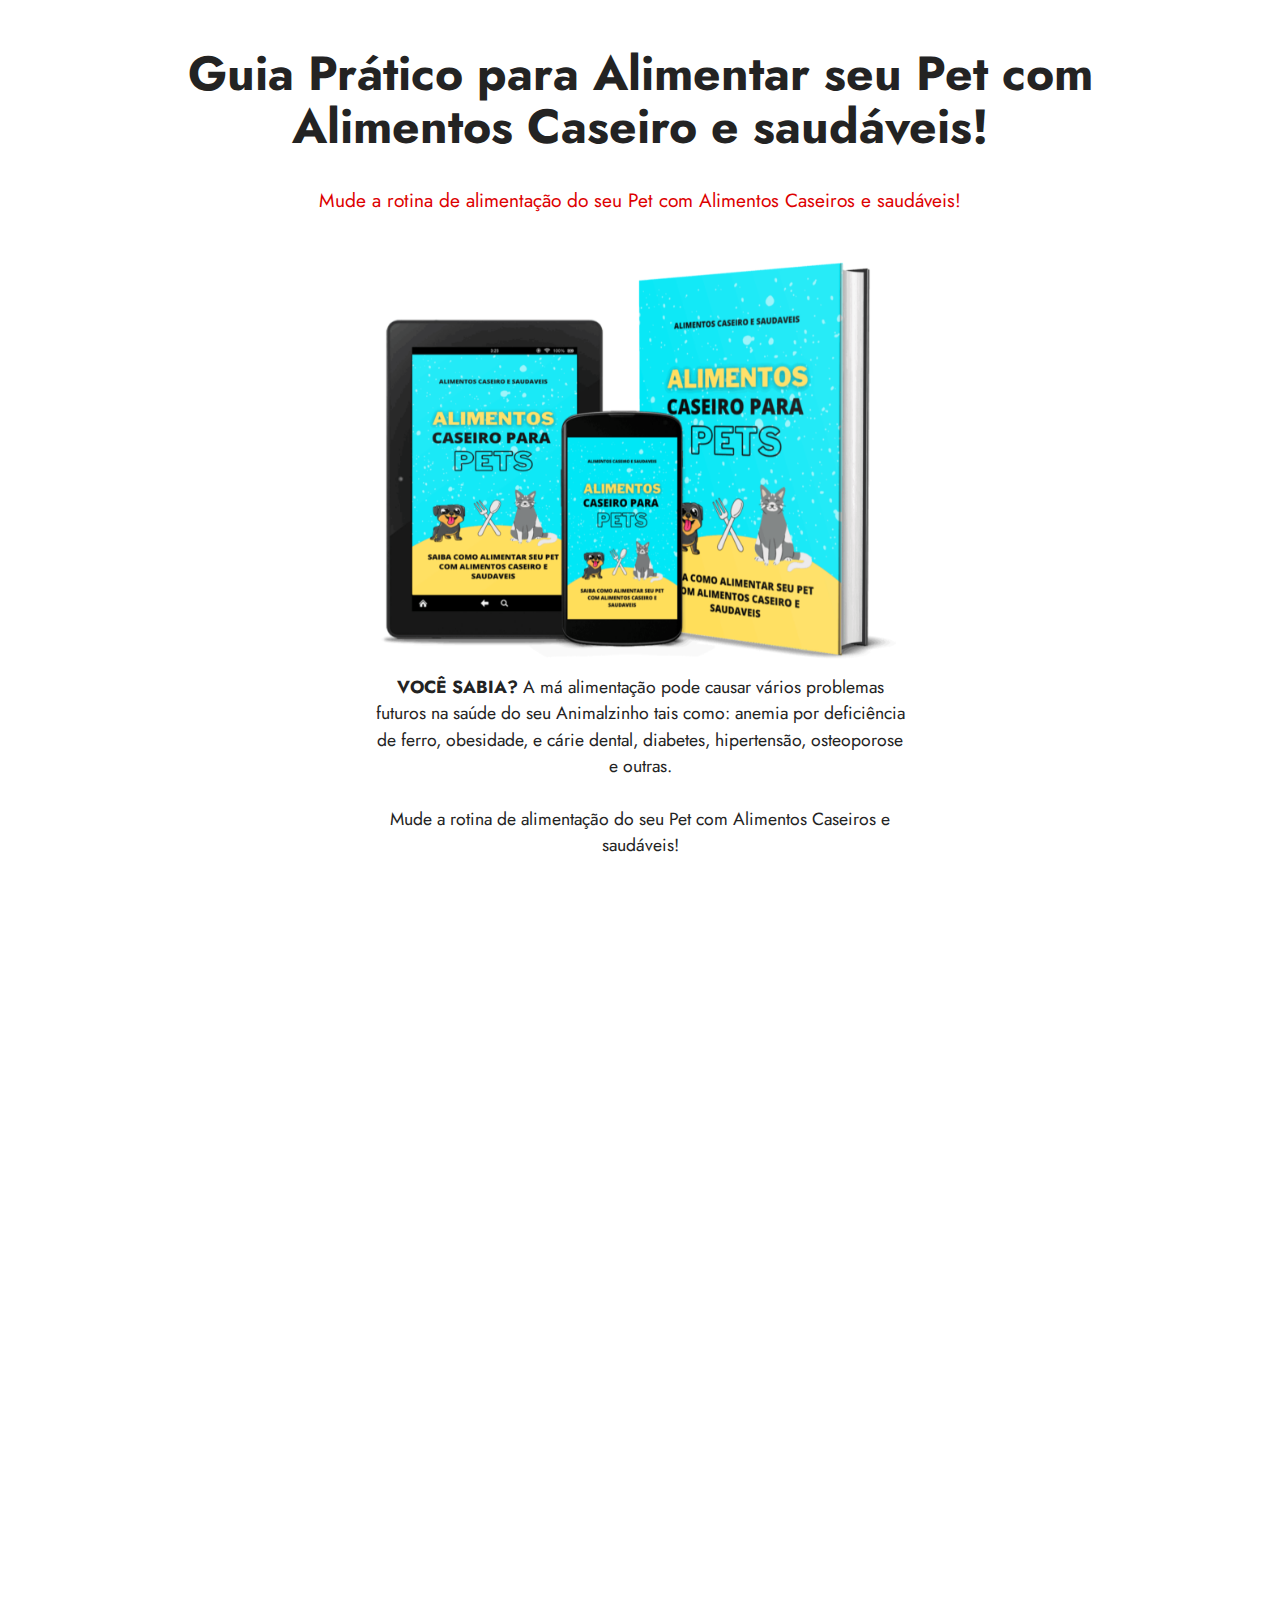
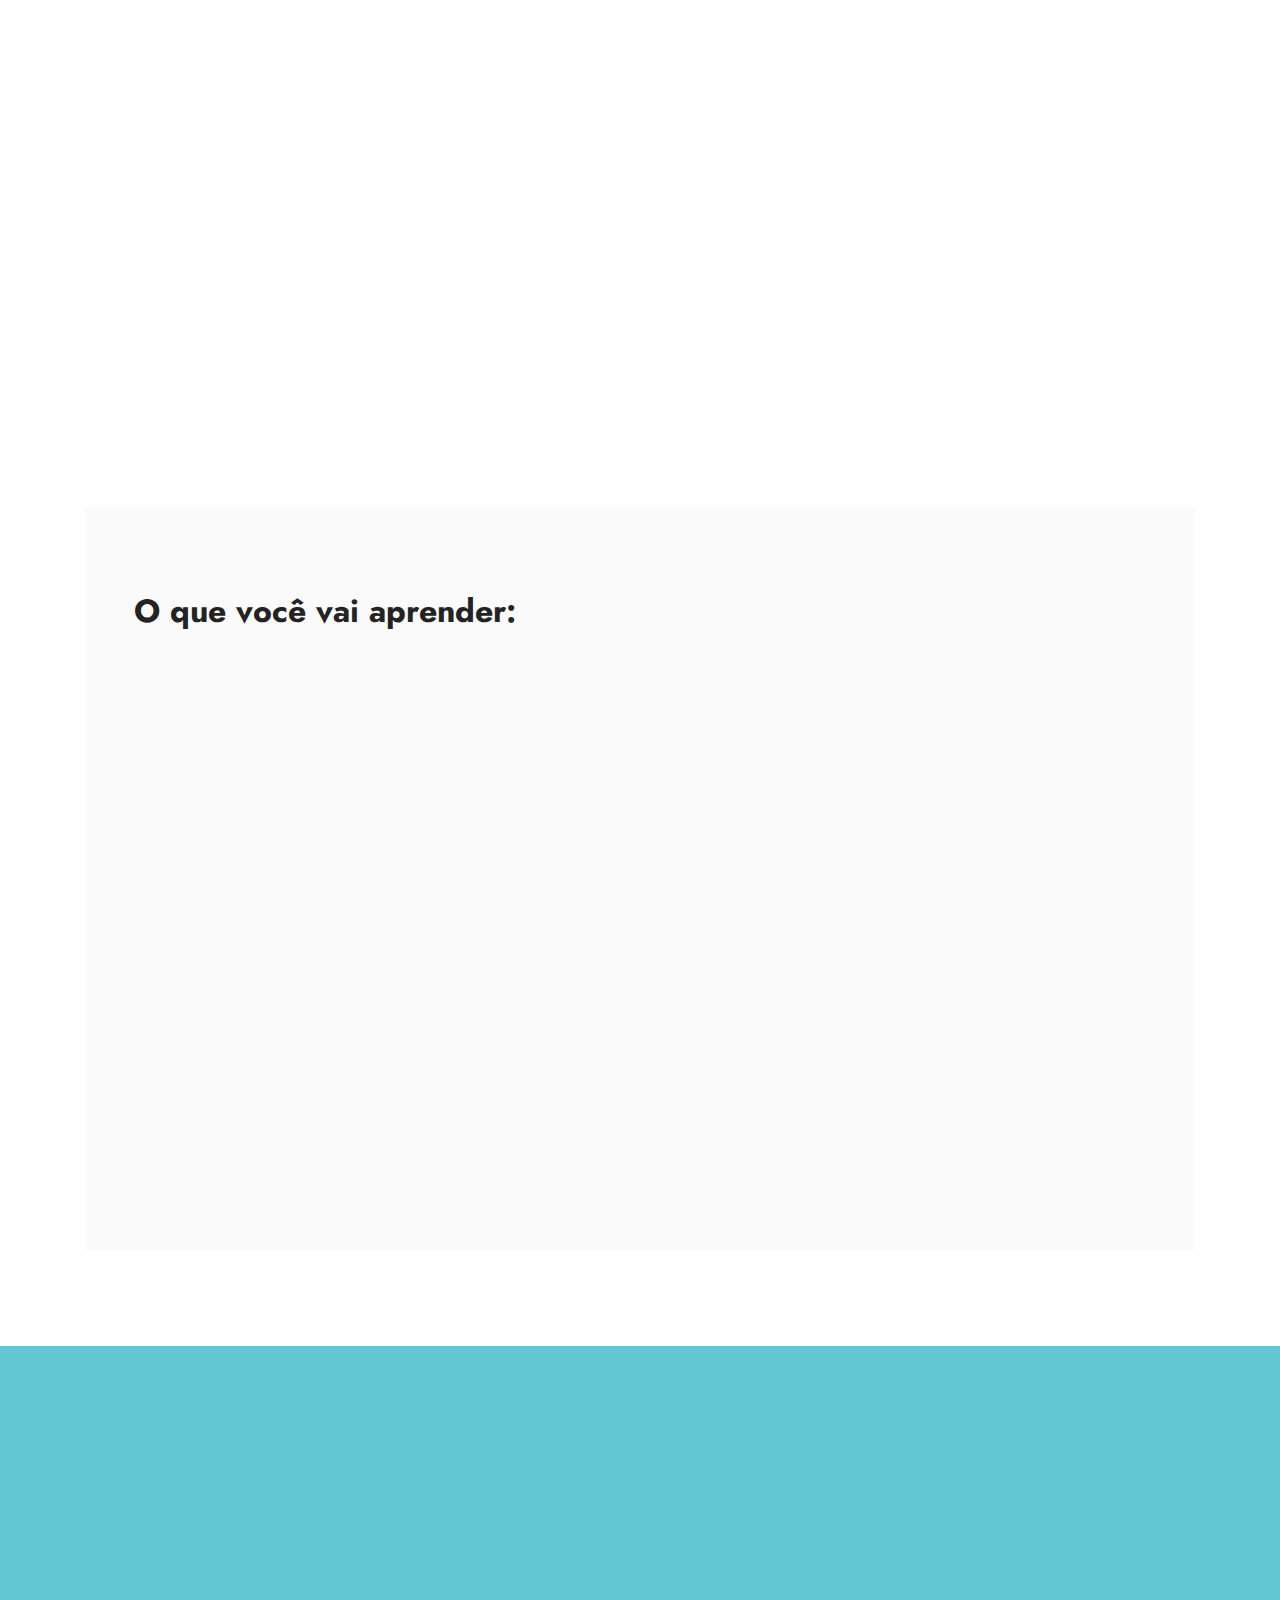
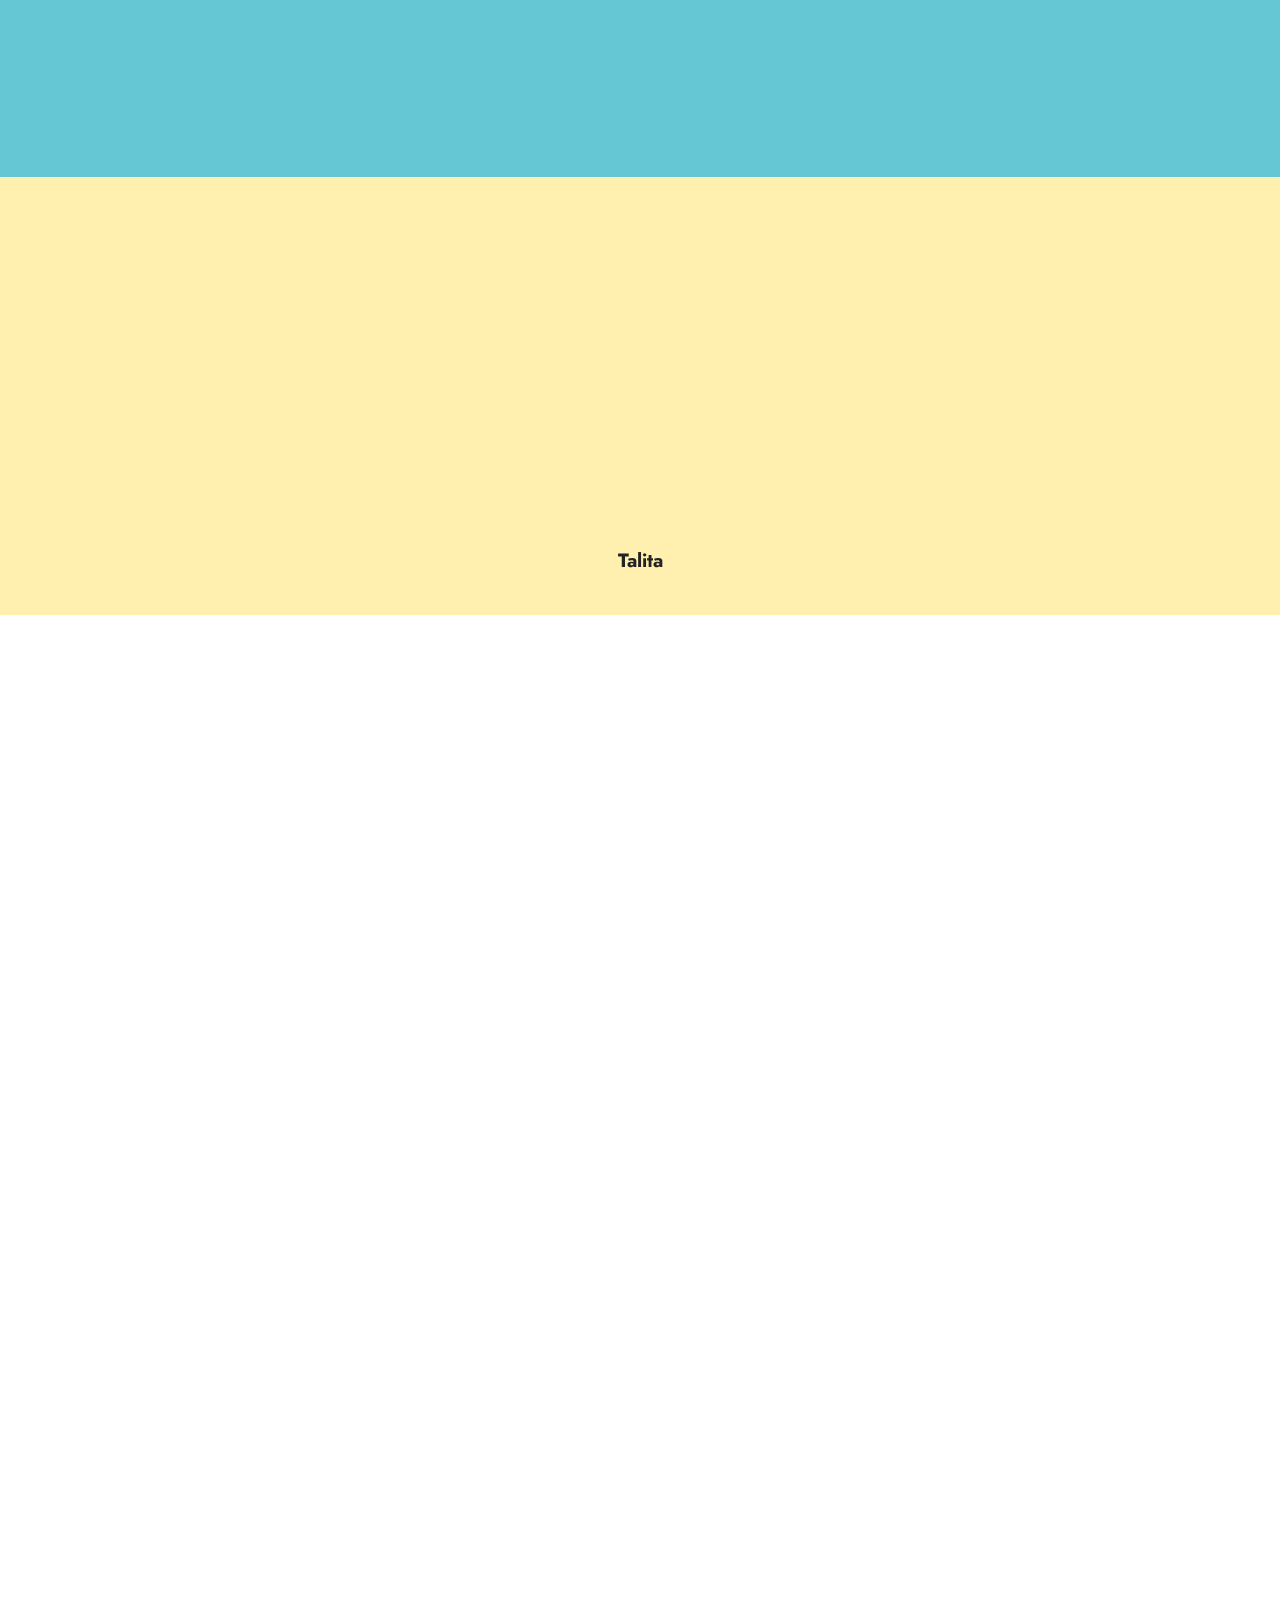
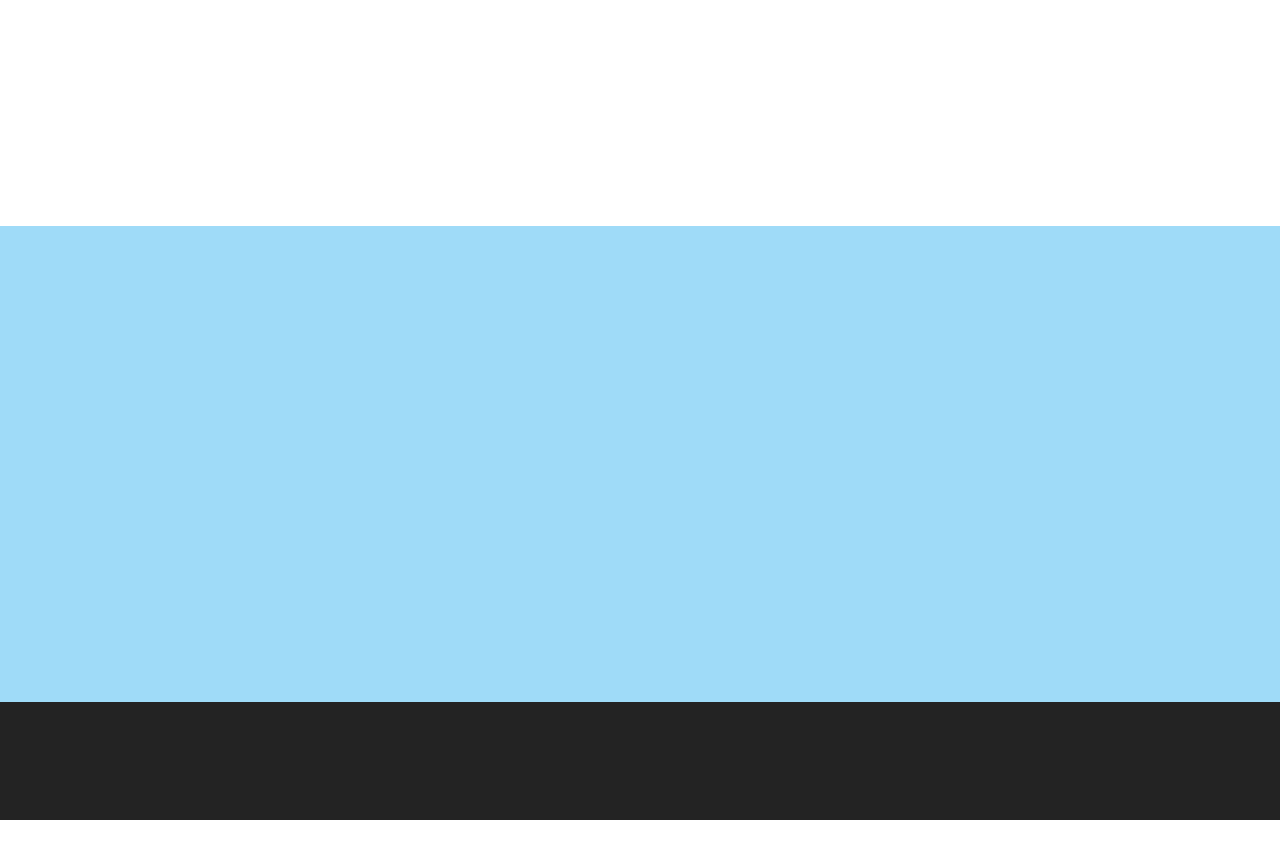
<file: index.html>
<!DOCTYPE html>
<html  >
<head>
  <!-- Site made with Mobirise Website Builder v5.3.5, https://mobirise.com -->
  <meta charset="UTF-8">
  <meta http-equiv="X-UA-Compatible" content="IE=edge">
  <meta name="generator" content="Mobirise v5.3.5, mobirise.com">
  <meta name="viewport" content="width=device-width, initial-scale=1, minimum-scale=1">
  <link rel="shortcut icon" href="assets/images/cpia-de-cpia-de-programas-afiliado-128x128.png" type="image/x-icon">
  <meta name="description" content="">
  
  
  <title>Alimento Caseiro Para Pets</title>
  <link rel="stylesheet" href="assets/web/assets/mobirise-icons2/mobirise2.css">
  <link rel="stylesheet" href="assets/tether/tether.min.css">
  <link rel="stylesheet" href="assets/bootstrap/css/bootstrap.min.css">
  <link rel="stylesheet" href="assets/bootstrap/css/bootstrap-grid.min.css">
  <link rel="stylesheet" href="assets/bootstrap/css/bootstrap-reboot.min.css">
  <link rel="stylesheet" href="assets/animatecss/animate.css">
  <link rel="stylesheet" href="assets/theme/css/style.css">
  <link rel="preload" href="https://fonts.googleapis.com/css?family=Jost:100,200,300,400,500,600,700,800,900,100i,200i,300i,400i,500i,600i,700i,800i,900i&display=swap" as="style" onload="this.onload=null;this.rel='stylesheet'">
  <noscript><link rel="stylesheet" href="https://fonts.googleapis.com/css?family=Jost:100,200,300,400,500,600,700,800,900,100i,200i,300i,400i,500i,600i,700i,800i,900i&display=swap"></noscript>
  <link rel="preload" as="style" href="assets/mobirise/css/mbr-additional.css"><link rel="stylesheet" href="assets/mobirise/css/mbr-additional.css" type="text/css">
  
  
  
  
</head>
<body>
  
  <section class="content4 cid-tB8vkG6kXu" id="content4-w">
    
    
    <div class="container">
        <div class="row justify-content-center">
            <div class="title col-md-12 col-lg-10">
                <h3 class="mbr-section-title mbr-fonts-style align-center mb-4 display-2"><strong>Guia Prático para Alimentar seu Pet com Alimentos Caseiro e saudáveis!</strong></h3>
                <h4 class="mbr-section-subtitle align-center mbr-fonts-style mb-4 display-7">Mude a rotina de alimentação do seu Pet com Alimentos Caseiros e saudáveis!</h4>
                
            </div>
        </div>
    </div>
</section>

<section class="image3 cid-tB8va3iYQj" id="image3-v">
    

    

    <div class="container">
        <div class="row justify-content-center">
            <div class="col-12 col-lg-6">
                <div class="image-wrapper">
                    <img src="assets/images/alimentos-caseiros-para-pets-1836x1245.png" alt="Mobirise">
                    <p class="mbr-description mbr-fonts-style mt-2 align-center display-4"><strong>VOCÊ SABIA?</strong> A má alimentação pode causar vários problemas futuros na saúde do seu Animalzinho tais como: anemia por deficiência de ferro, obesidade, e cárie dental, diabetes, hipertensão, osteoporose e outras.
<br>
<br>Mude a rotina de alimentação do seu Pet com Alimentos Caseiros e saudáveis!</p>
                </div>
            </div>
        </div>
    </div>
</section>

<section class="content11 cid-tB8wp62LRe" id="content11-x">
    
    <div class="container">
        <div class="row justify-content-center">
            <div class="col-md-12 col-lg-10">
                <div class="mbr-section-btn align-center"><a class="btn btn-primary display-5" href="https://pay.hotmart.com/A72597384R?checkoutMode=10" target="_blank">COMPRAR AGORA!&nbsp;<br>"Guia Alimentos Saúdaveis para Pets"<br></a></div>
            </div>
        </div>
    </div>
</section>

<section class="features17 cid-taQfaM6u33" id="features18-1">

    

    
    <div class="container">
        <div class="mbr-section-head">
            <div class="col-12">
                <h4 class="mbr-section-title mbr-fonts-style align-center mb-0 display-2"><strong>Você está passando por algumas dessas dificuldades?</strong></h4>
                
            </div>
        </div>
        <div class="row mt-4">
            <div class="col-12 col-md-6 col-lg-6">
                <div class="card-wrapper mb-4">
                    <div class="card-box align-left">
                        
                        <p class="mbr-text mbr-fonts-style mb-3 display-7">❌ Eu não sei como variar o cardápio do meu PET, SÓ do ração todos os dias a mesma coisa?!
<br>
<br>❌ Eu preciso de  informações atualizadas sobre introdução alimentar?!<br><br><br></p><div class="link-wrap">
                                
                            </div>
                    </div>
                </div>
            </div>
            <div class="col-12 col-md-6 col-lg-6">
                <div class="card-wrapper mb-4">
                    <div class="card-box align-left">
                        
                        <p class="mbr-text mbr-fonts-style mb-3 display-7">
                            ❌ Eu já tentei de tudo e meu pet não aceita a comidinha?!<br><br>❌ Eu estou muito perdida na introdução alimentar?!<br><br>❌ Eu não sei quais alimentos corretos para dar para meu pet?!<br><br>❌ Eu estou gastando muito dinheiro com ração?!<br>
                            </p><div class="link-wrap">
                                
                            </div>
                    </div>
                </div>
            </div>
            
            
        </div>
    </div>
</section>

<section class="content7 cid-taQhCZ84pO" id="content7-3">
    
    <div class="container">
        <div class="row justify-content-center">
            <div class="col-12 col-md-10">
                <blockquote>
                
                <p class="mbr-text mbr-fonts-style display-4">Se você esta passando por algumas dessas dificuldades fique tranquila! Isso pode mudar e você pode começar uma alimentação saudável com alimentos que você tem em casa e assim estar fazendo seu pet comer bem todos os dias!<br>
<br><strong>Descubra agora</strong> como preparar uma variedade de receitas <strong>100% saudáveis</strong> e ainda fazer seu <strong>Pet comer tudinho!.</strong><br><br><strong>Além de prejudicar a </strong><span style="font-size: 16.5971px;"><strong>saúde</strong></span><strong>&nbsp;do seu cachorro ou gatos você esta gastando uma fortuna sendo que não precisa.</strong></p></blockquote>
            </div>
        </div>
    </div>
</section>

<section class="features15 cid-taQi8C8oK6" id="features16-5">

    

    
    <div class="container">
        <div class="content-wrapper">
            <div class="row align-items-center">
                <div class="col-12 col-lg">
                    <div class="text-wrapper">
                        <h6 class="card-title mbr-fonts-style display-5"><strong>O que você vai aprender:</strong></h6>
                        <p class="mbr-text mbr-fonts-style mb-4 display-4">✅ Comida Caseira para Animais de Estimação <br>Por que é tão benéfico
<br>✅ Fazendo Alimentos para Animais de Estimação pela Primeira Vez<br> ✅ Que Precauções a Tomar
<br>✅ Técnicas naturais de fabricação de alimentos para animais de estimação
<br>✅ Alimentos caseiros para cães
<br>✅ Comida Caseira para Gatos
<br>✅ Fazendo Alimentos Caseiros Secos&nbsp;para Animais <br>✅ Como economizar dinheiro gasto em alimentos para Pets.<br>✅ Os tipos de alimentos os animais mais gostam<br>✅ Nutrientes para fornecer aos animais de estimação alimentos produzidos em casa
<br>✅ Melhor forma para fazer comida de qualidade.<br></p>
                        <div class="mbr-section-btn mt-3"><a class="btn btn-primary display-4" href="https://pay.hotmart.com/A72597384R?checkoutMode=10">EU QUERO ALIMENTAR MEU PET COM ALIMENTO CASEIRO SAUDAVEL!&nbsp;</a></div>
                    </div>
                </div>
                <div class="col-12 col-lg-6">
                    <div class="image-wrapper">
                        <img src="assets/images/alimentos-caseiros-para-pets-800x500.png" alt="Mobirise">
                    </div>
                </div>
            </div>
        </div>
    </div>
</section>

<section class="header11 cid-tb6EL3NVWm" id="header11-b">

    

    

    <div class="container">
        <div class="row justify-content-center">
            <div class="col-12 col-md-6 image-wrapper">
                <img class="w-100" src="assets/images/alimentos-par-pets.webp" alt="Mobirise">
            </div>
            <div class="col-12 col-md">
                <div class="text-wrapper text-center">
                    <h1 class="mbr-section-title mbr-fonts-style mb-3 display-5"><strong>TER A COMPANHIA DE ANIMAIS DE ESTIMAÇÃO EM CASA É MARAVILHOSO</strong></h1>
                    <p class="mbr-text mbr-fonts-style display-7">Mas é preciso muito cuidado com nossos bichinhos, e com a alimentação não é diferente, é necessário ter uma alimentação saudável e balanceada, e tudo isso você terá acesso com esse e-book<br></p>
                    
                </div>
            </div>
        </div>
    </div>
</section>

<section class="testimonails3 carousel slide testimonials-slider cid-tb6z6QlQQE" data-interval="false" id="testimonials3-a">

    

    

    <div class="text-center container">
        

        <div class="carousel slide" role="listbox" data-pause="true" data-keyboard="false" data-ride="carousel" data-interval="3000">
            <div class="carousel-inner">
                
                
            <div class="carousel-item">
                    <div class="user col-md-8">
                        <div class="user_image">
                            <img src="assets/images/alimentos-caseiro-para-gatos-400x300.jpg" alt="">
                        </div>
                        <div class="user_text mb-4">
                            <p class="mbr-fonts-style display-7">Esse e-book é lindo e incrível cada conteúdo segui conforme descrito nele vi a diferença na pelagem do meu gato e comportamento dele. melhorou muiiito amei!😍"</p>
                        </div>
                        <div class="user_name mbr-fonts-style mb-2 display-7">
                            <strong>Talita</strong></div>
                        
                    </div>
                </div><div class="carousel-item">
                    <div class="user col-md-8">
                        <div class="user_image">
                            <img src="assets/images/lcia-constantino-pseudnimo-de-maria-lcia-siqueira-400x280.jpg" alt="">
                        </div>
                        <div class="user_text mb-4">
                            <p class="mbr-fonts-style display-7">"Conteúdo maravilhoso cada informação maravilhosa que eu não sabia e agora economizo dinheiro"</p>
                        </div>
                        <div class="user_name mbr-fonts-style mb-2 display-7">
                            <strong>Fabiana</strong></div>
                        
                    </div>
                </div><div class="carousel-item">
                    <div class="user col-md-8">
                        <div class="user_image">
                            <img src="assets/images/comida-caseira-para-gatos-400x400.jpg" alt="">
                        </div>
                        <div class="user_text mb-4">
                            <p class="mbr-fonts-style display-7">"Nossa valeu cada centavos esse ebook, na primeira semana, mudei a refeição do meu Titi ele ficou muito amoroso comigo, é realmente incrivel cada informação inclusive para cachorro também."</p>
                        </div>
                        <div class="user_name mbr-fonts-style mb-2 display-7">
                            <strong>Gabriela</strong></div>
                        
                    </div>
                </div><div class="carousel-item">
                    <div class="user col-md-8">
                        <div class="user_image">
                            <img src="assets/images/oip-2-400x262.jpg" alt="">
                        </div>
                        <div class="user_text mb-4">
                            <p class="mbr-fonts-style display-7">"Comprei e não me arrependo, cada informação valiosa que a indústria de ração não que que nós saiba. amei tudo"</p>
                        </div>
                        <div class="user_name mbr-fonts-style mb-2 display-7">
                            <strong>Sheila</strong></div>
                        
                    </div>
                </div><div class="carousel-item">
                    <div class="user col-md-8">
                        <div class="user_image">
                            <img src="assets/images/lcia-constantino-pseudnimo-de-maria-lcia-siqueira-400x280.jpg" alt="">
                        </div>
                        <div class="user_text mb-4">
                            <p class="mbr-fonts-style display-7">"Conteúdo maravilhoso cada informação maravilhosa que eu não sabia e agora economizo dinheiro"</p>
                        </div>
                        <div class="user_name mbr-fonts-style mb-2 display-7">
                            <strong>Fabiana</strong></div>
                        
                    </div>
                </div><div class="carousel-item">
                    <div class="user col-md-8">
                        <div class="user_image">
                            <img src="assets/images/verinica-204x205.jpg" alt="">
                        </div>
                        <div class="user_text mb-4">
                            <p class="mbr-fonts-style display-7">"Quero agradecer, iniciei a adaptação do meu cachorro ele já esta amando, observei uma satisfação nele. vou seguir alimentando ele assim. obg"</p>
                        </div>
                        <div class="user_name mbr-fonts-style mb-2 display-7">
                            <strong>Veronica</strong></div>
                        
                    </div>
                </div></div>

            <div class="carousel-controls">
                <a class="carousel-control-prev" role="button" data-slide="prev">
                    <span aria-hidden="true" class="mobi-mbri mobi-mbri-arrow-prev mbr-iconfont"></span>
                    <span class="sr-only">Previous</span>
                </a>

                <a class="carousel-control-next" role="button" data-slide="next">
                    <span aria-hidden="true" class="mobi-mbri mobi-mbri-arrow-next mbr-iconfont"></span>
                    <span class="sr-only">Next</span>
                </a>
            </div>
        </div>
    </div>
</section>

<section class="content4 cid-tbhVivZeOO" id="content4-i">
    
    
    <div class="container">
        <div class="row justify-content-center">
            <div class="title col-md-12 col-lg-10">
                <h3 class="mbr-section-title mbr-fonts-style align-center mb-4 display-2"><strong>Comece Hoje a fazer a Própria Refeição
</strong><div><strong>do seu Animalzinho!</strong></div></h3>
                <h4 class="mbr-section-subtitle align-center mbr-fonts-style mb-4 display-7">Descubra tudo que pode e não pode dar ao seu animal, fazendo eles ficar com você por muito mais tempo.</h4>
                
            </div>
        </div>
    </div>
</section>

<section class="image3 cid-tb22dltjbz" id="image3-9">
    

    

    <div class="container">
        <div class="row justify-content-center">
            <div class="col-12 col-lg-5">
                <div class="image-wrapper">
                    <img src="assets/images/alimentos-caseiros-para-pets-1836x1245.png" alt="Mobirise">
                    
                </div>
            </div>
        </div>
    </div>
</section>

<section class="content4 cid-taQkrMnJaQ" id="content4-7">
    
    
    <div class="container">
        <div class="row justify-content-center">
            <div class="title col-md-12 col-lg-10">
                <h3 class="mbr-section-title mbr-fonts-style align-center mb-4 display-2"><em><strong>OFERTA EXCLUSIVA!</strong></em><br><div><strong>
</strong></div></h3>
                <h4 class="mbr-section-subtitle align-center mbr-fonts-style mb-4 display-2"><div><strong>R$ 29</strong>&nbsp;à vista</div><div>ou<strong> 5 x de R$ 6,11 </strong>no cartão</div></h4>
                <div class="mbr-section-btn align-center"><a class="btn btn-primary display-5" href="https://pay.hotmart.com/A72597384R?checkoutMode=10">SIM, EU QUERO! <br>"Guia Alimentos Caseiro para Pets"</a></div>
            </div>
        </div>
    </div>
</section>

<section class="header11 cid-tb6HEdYs4z" id="header11-c">

    

    

    <div class="container">
        <div class="row justify-content-center">
            <div class="col-12 col-md-4 image-wrapper">
                <img class="w-100" src="assets/images/selo1-7dias-0.75x-375x375.png" alt="Mobirise">
            </div>
            <div class="col-12 col-md">
                <div class="text-wrapper text-center">
                    <h1 class="mbr-section-title mbr-fonts-style mb-3 display-7"><strong>GARANTIA INCONDICIONAL</strong></h1>
                    <p class="mbr-text mbr-fonts-style display-7">Fique tranquilo, caso você não goste do nosso conteúdo é só pedir o seu dinheiro de volta dentro do prazo de 7 dias.<br></p>
                    
                </div>
            </div>
        </div>
    </div>
</section>

<section class="footer7 cid-tb1ZKVuaG3" once="footers" id="footer7-8">

    

    

    <div class="container">
        <div class="media-container-row align-center mbr-white">
            <div class="col-12">
                <p class="mbr-text mb-0 mbr-fonts-style display-7">
                    © Copyright 2023 Alimentos Caseiro para Pets<br>Todos os direitos Reservados. <strong>Site 100% Seguro</strong></p>
            </div>
        </div>
    </div>
</section><section style="background-color: #fff; font-family: -apple-system, BlinkMacSystemFont, 'Segoe UI', 'Roboto', 'Helvetica Neue', Arial, sans-serif; color:#aaa; font-size:12px; padding: 0; align-items: center; display: flex;"><a href="https://mobirise.site/h" style="flex: 1 1; height: 3rem; padding-left: 1rem;"></a><p style="flex: 0 0 auto; margin:0; padding-right:1rem;">Created with Mobirise - <a href="https://mobirise.site/l" style="color:#aaa;">Click for more</a></p></section><script src="assets/web/assets/jquery/jquery.min.js"></script>  <script src="assets/popper/popper.min.js"></script>  <script src="assets/tether/tether.min.js"></script>  <script src="assets/bootstrap/js/bootstrap.min.js"></script>  <script src="assets/smoothscroll/smooth-scroll.js"></script>  <script src="assets/viewportchecker/jquery.viewportchecker.js"></script>  <script src="assets/bootstrapcarouselswipe/bootstrap-carousel-swipe.js"></script>  <script src="assets/mbr-testimonials-slider/mbr-testimonials-slider.js"></script>  <script src="assets/theme/js/script.js"></script>  
  
  
  <input name="animation" type="hidden">
  </body>
</html>
</file>
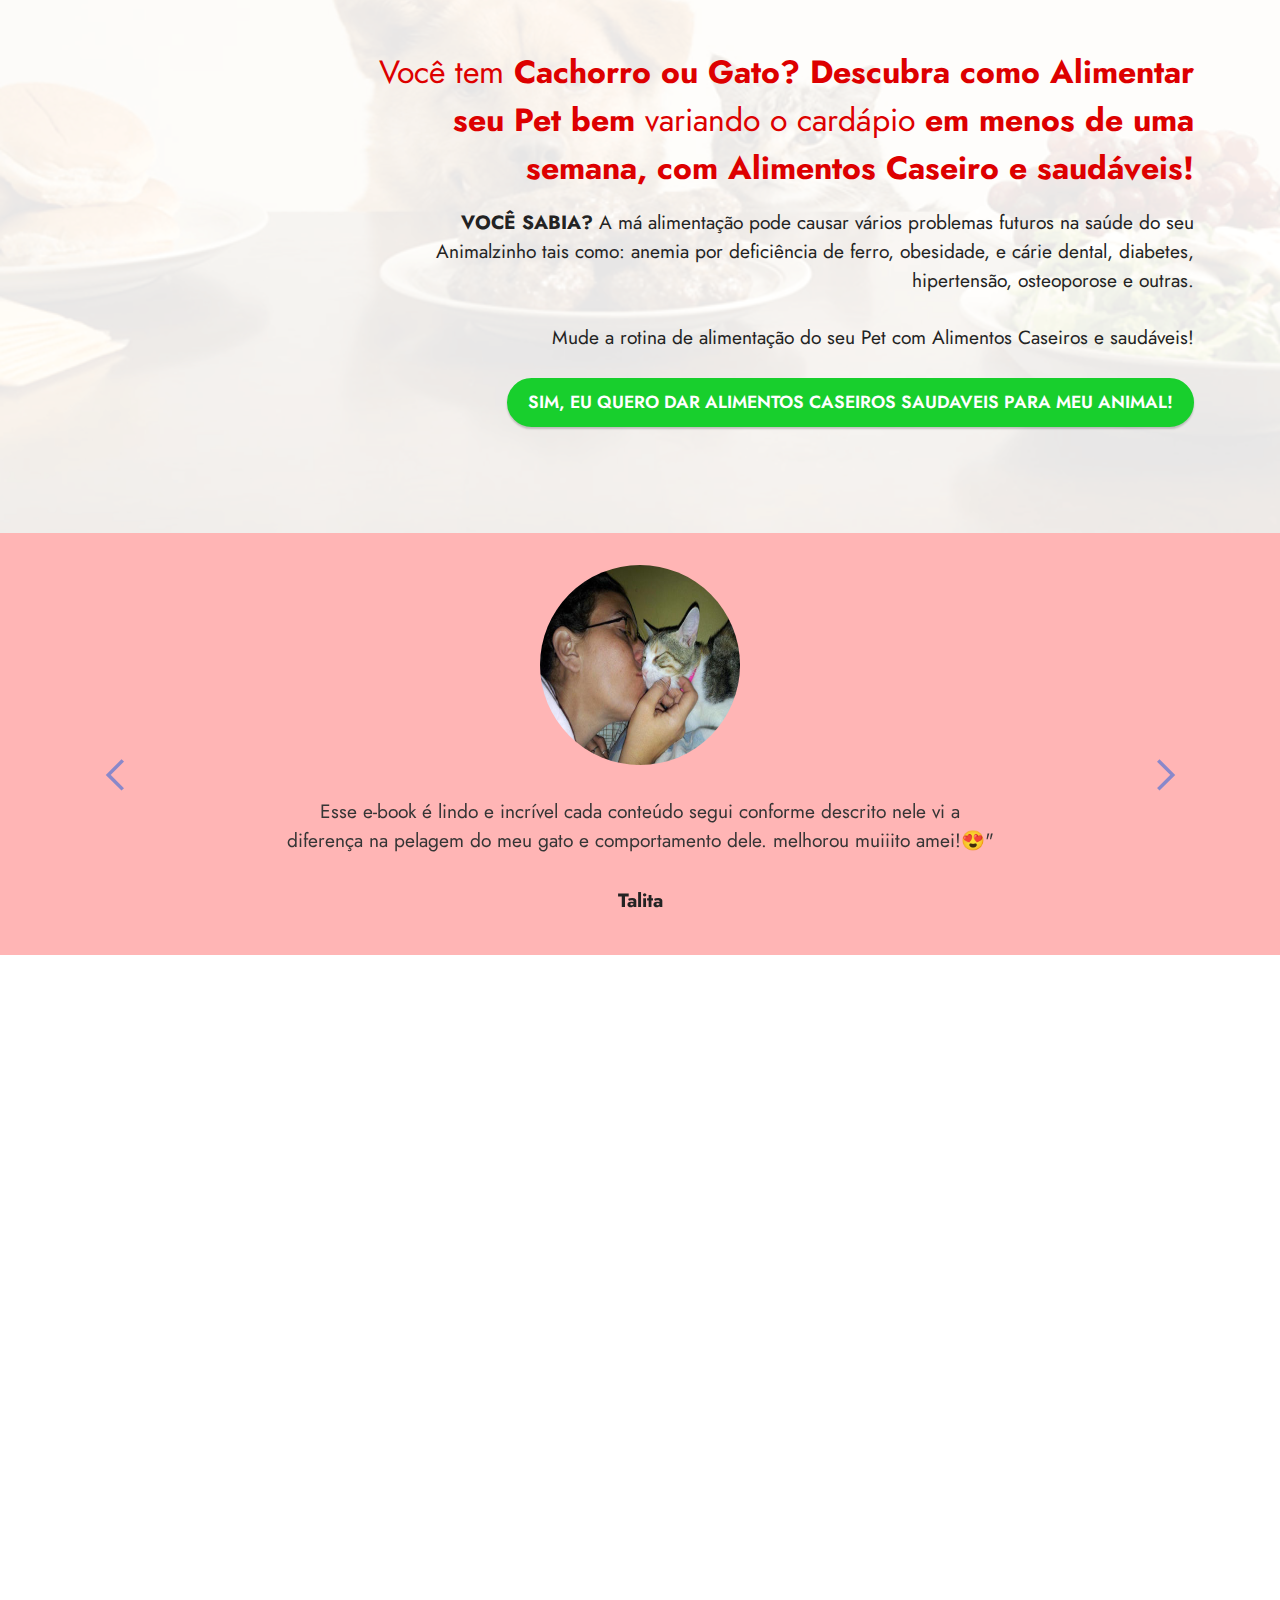
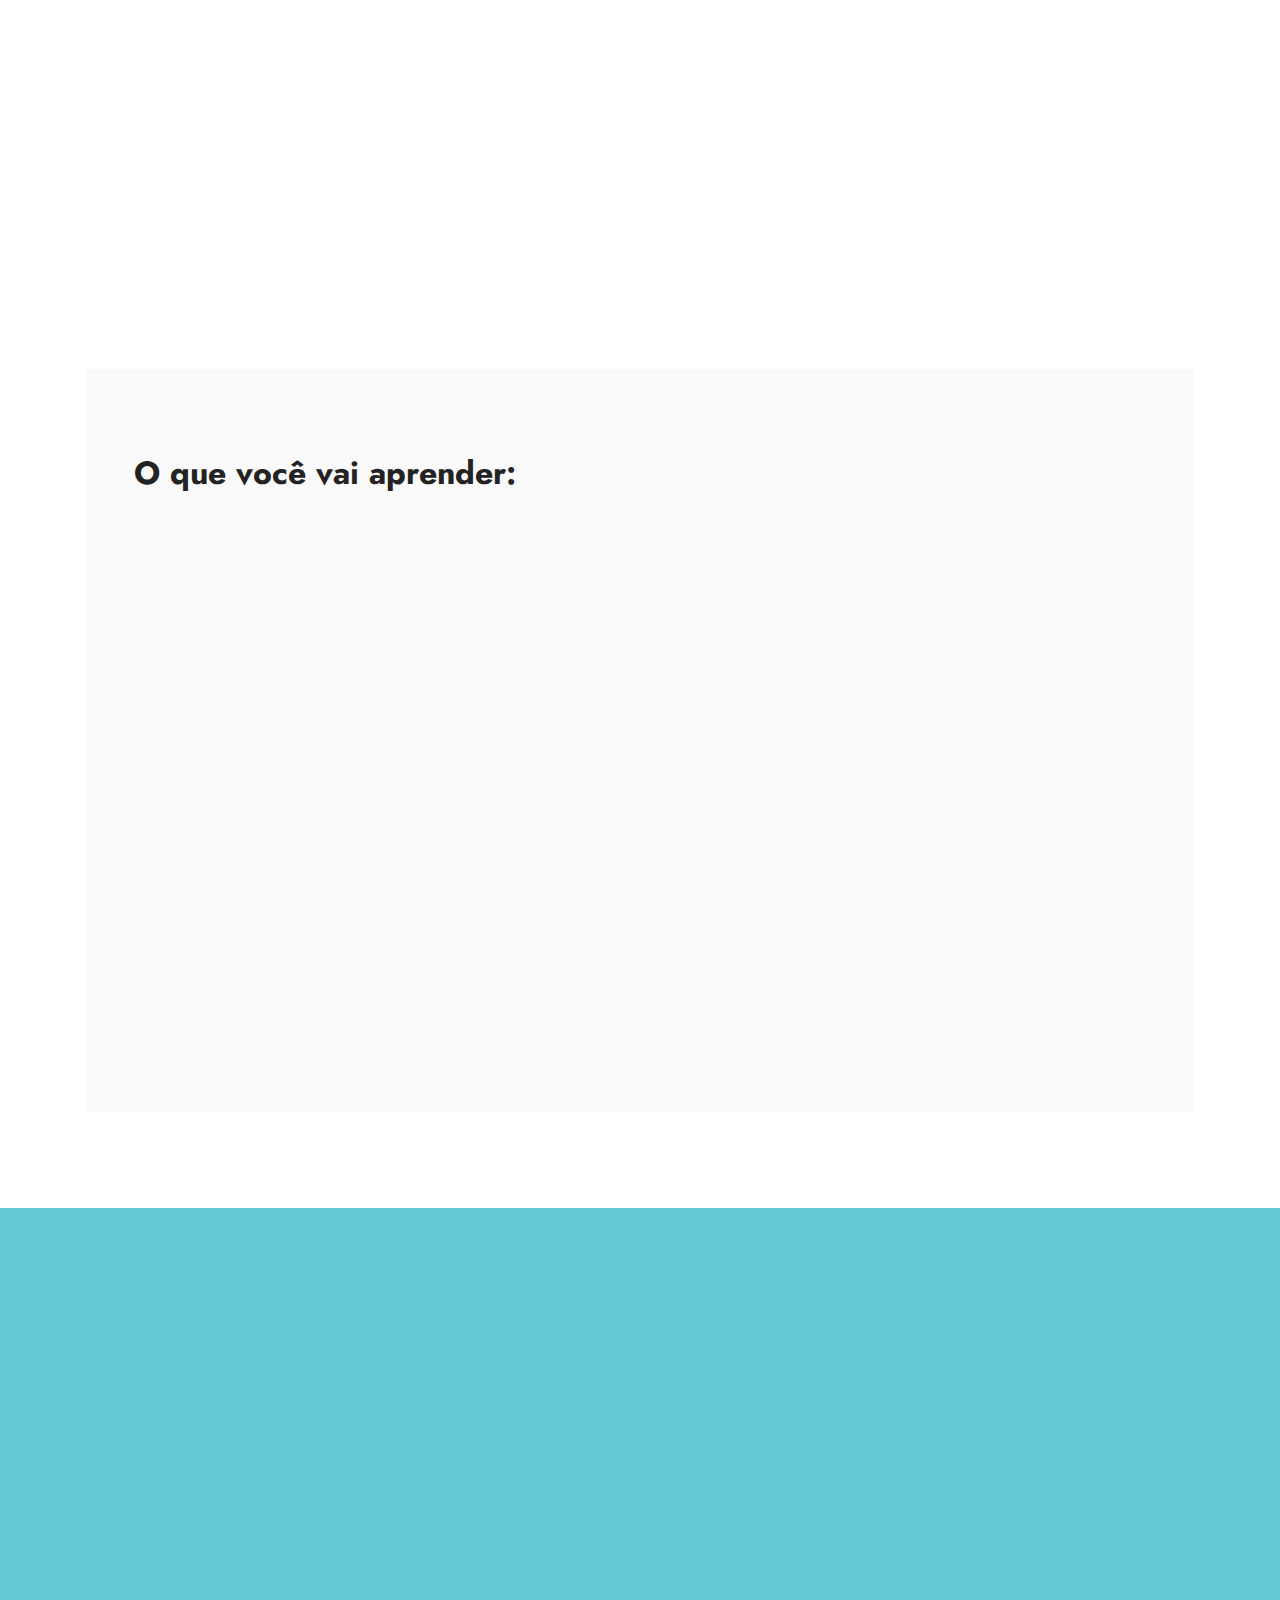
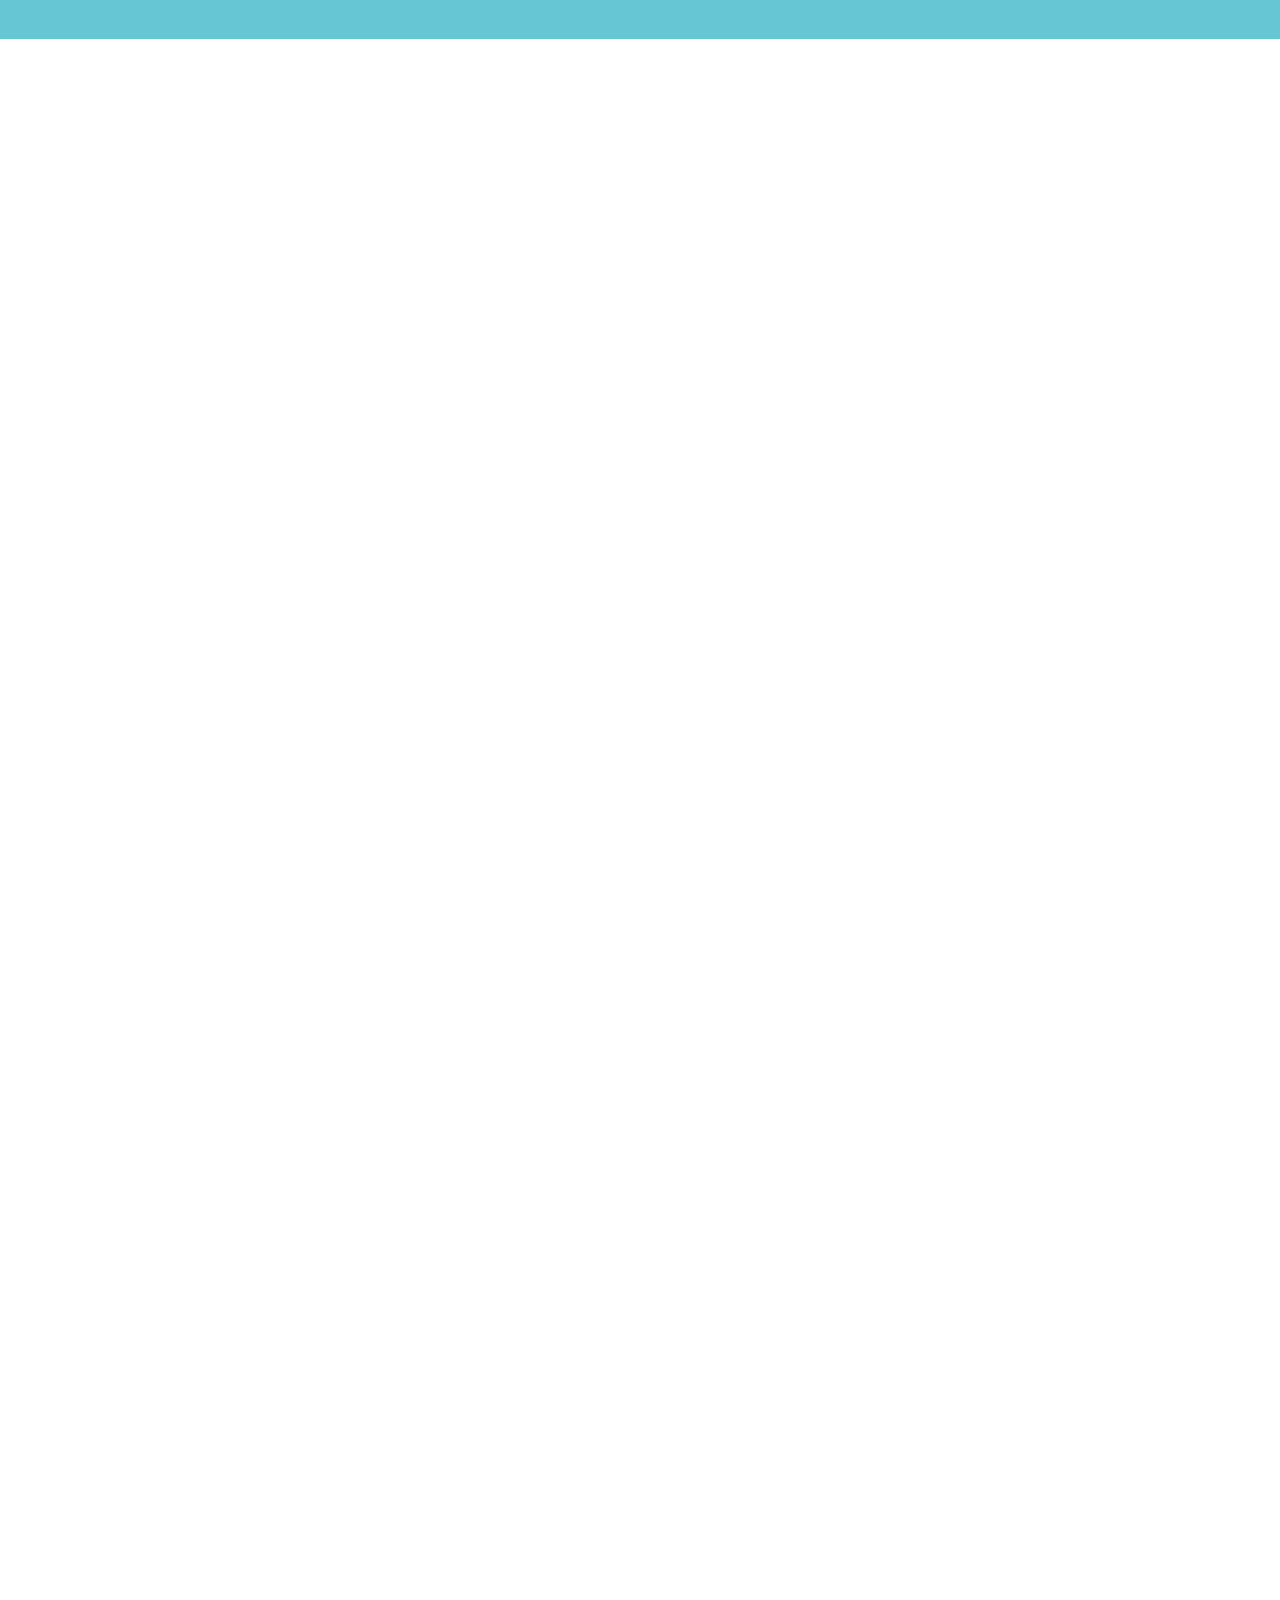
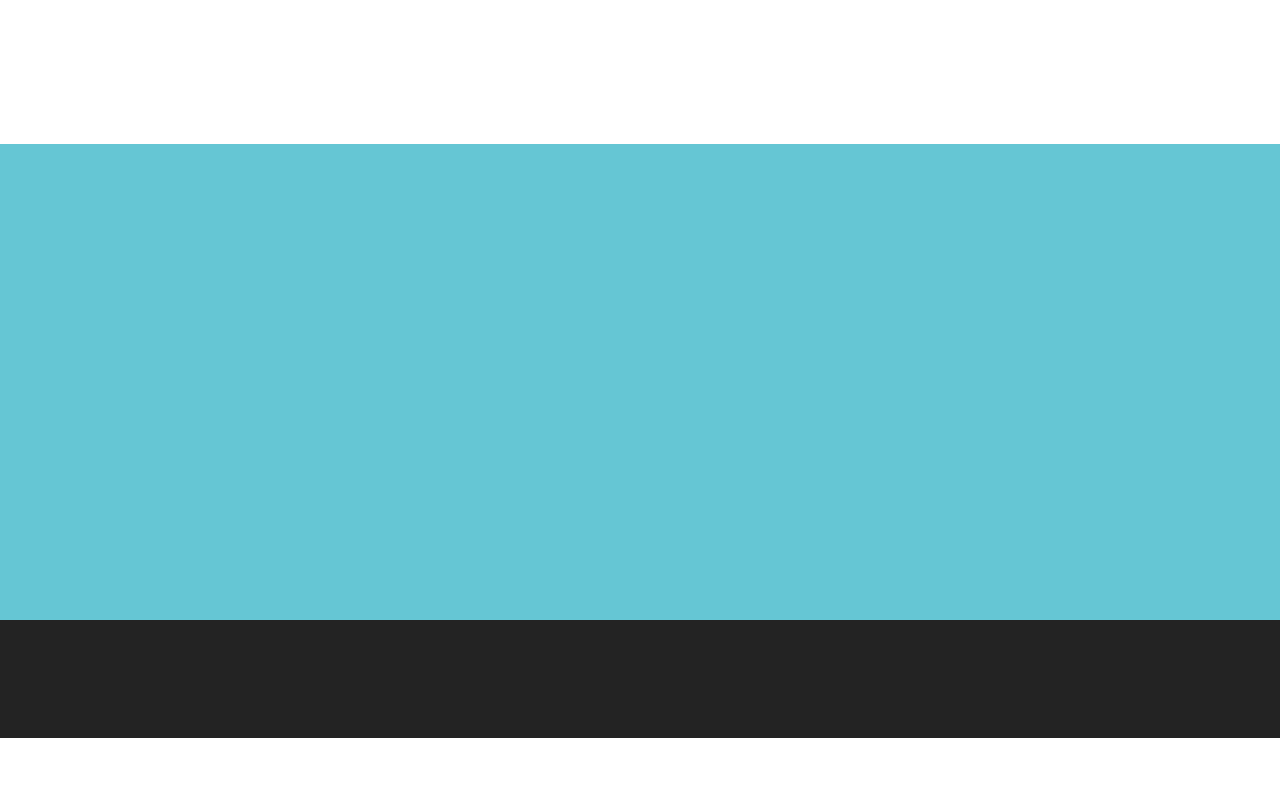
<file: page1.html>
<!DOCTYPE html>
<html  >
<head>
  <!-- Site made with Mobirise Website Builder v5.3.5, https://mobirise.com -->
  <meta charset="UTF-8">
  <meta http-equiv="X-UA-Compatible" content="IE=edge">
  <meta name="generator" content="Mobirise v5.3.5, mobirise.com">
  <meta name="viewport" content="width=device-width, initial-scale=1, minimum-scale=1">
  <link rel="shortcut icon" href="assets/images/cpia-de-cpia-de-programas-afiliado-128x128.png" type="image/x-icon">
  <meta name="description" content="">
  
  
  <title>GUIA DE ALIMENTOS PARA PETS</title>
  <link rel="stylesheet" href="assets/web/assets/mobirise-icons2/mobirise2.css">
  <link rel="stylesheet" href="assets/tether/tether.min.css">
  <link rel="stylesheet" href="assets/bootstrap/css/bootstrap.min.css">
  <link rel="stylesheet" href="assets/bootstrap/css/bootstrap-grid.min.css">
  <link rel="stylesheet" href="assets/bootstrap/css/bootstrap-reboot.min.css">
  <link rel="stylesheet" href="assets/animatecss/animate.css">
  <link rel="stylesheet" href="assets/theme/css/style.css">
  <link rel="preload" href="https://fonts.googleapis.com/css?family=Jost:100,200,300,400,500,600,700,800,900,100i,200i,300i,400i,500i,600i,700i,800i,900i&display=swap" as="style" onload="this.onload=null;this.rel='stylesheet'">
  <noscript><link rel="stylesheet" href="https://fonts.googleapis.com/css?family=Jost:100,200,300,400,500,600,700,800,900,100i,200i,300i,400i,500i,600i,700i,800i,900i&display=swap"></noscript>
  <link rel="preload" as="style" href="assets/mobirise/css/mbr-additional.css"><link rel="stylesheet" href="assets/mobirise/css/mbr-additional.css" type="text/css">
  
  
  
  
</head>
<body>
  
  <section class="header7 cid-tfWweY2UYv" id="header7-k">

    

    <div class="mbr-overlay" style="opacity: 0.9; background-color: rgb(255, 255, 255);"></div>

    <div class="text-right container">
        <div class="row justify-content-end">
            <div class="col-12 col-lg-9">
                <h1 class="mbr-section-title mbr-fonts-style mb-3 display-5">Você tem<strong> Cachorro ou Gato? Descubra como Alimentar seu Pet bem </strong>variando o cardápio<strong> em menos de uma semana, com Alimentos Caseiro e saudáveis!</strong></h1>
                
                <p class="mbr-text mbr-fonts-style display-7"><strong>VOCÊ SABIA?</strong>&nbsp;A má alimentação pode causar vários problemas futuros na saúde do seu Animalzinho tais como: anemia por deficiência de ferro, obesidade, e cárie dental, diabetes, hipertensão, osteoporose e outras.
<br>
<br>Mude a rotina de alimentação do seu Pet com Alimentos Caseiros e saudáveis!</p>
                <div class="mbr-section-btn mt-3"><a class="btn btn-primary display-4" href="https://sun.eduzz.com/1590606">SIM, EU QUERO DAR ALIMENTOS CASEIROS SAUDAVEIS PARA MEU ANIMAL!</a></div>
            </div>
        </div>
    </div>
</section>

<section class="testimonails3 carousel slide testimonials-slider cid-tfWweYFaUk" data-interval="false" id="testimonials3-l">

    

    

    <div class="text-center container">
        

        <div class="carousel slide" role="listbox" data-pause="true" data-keyboard="false" data-ride="carousel" data-interval="3000">
            <div class="carousel-inner">
                
                
            <div class="carousel-item">
                    <div class="user col-md-8">
                        <div class="user_image">
                            <img src="assets/images/alimentos-caseiro-para-gatos-400x300.jpg" alt="">
                        </div>
                        <div class="user_text mb-4">
                            <p class="mbr-fonts-style display-7">Esse e-book é lindo e incrível cada conteúdo segui conforme descrito nele vi a diferença na pelagem do meu gato e comportamento dele. melhorou muiiito amei!😍"</p>
                        </div>
                        <div class="user_name mbr-fonts-style mb-2 display-7">
                            <strong>Talita</strong></div>
                        
                    </div>
                </div><div class="carousel-item">
                    <div class="user col-md-8">
                        <div class="user_image">
                            <img src="assets/images/lcia-constantino-pseudnimo-de-maria-lcia-siqueira-400x280.jpg" alt="">
                        </div>
                        <div class="user_text mb-4">
                            <p class="mbr-fonts-style display-7">"Conteúdo maravilhoso cada informação maravilhosa que eu não sabia e agora economizo dinheiro"</p>
                        </div>
                        <div class="user_name mbr-fonts-style mb-2 display-7">
                            <strong>Fabiana</strong></div>
                        
                    </div>
                </div><div class="carousel-item">
                    <div class="user col-md-8">
                        <div class="user_image">
                            <img src="assets/images/comida-caseira-para-gatos-400x400.jpg" alt="">
                        </div>
                        <div class="user_text mb-4">
                            <p class="mbr-fonts-style display-7">"Nossa valeu cada centavos esse ebook, na primeira semana, mudei a refeição do meu Titi ele ficou muito amoroso comigo, é realmente incrivel cada informação inclusive para cachorro também."</p>
                        </div>
                        <div class="user_name mbr-fonts-style mb-2 display-7">
                            <strong>Gabriela</strong></div>
                        
                    </div>
                </div><div class="carousel-item">
                    <div class="user col-md-8">
                        <div class="user_image">
                            <img src="assets/images/oip-2-400x262.jpg" alt="">
                        </div>
                        <div class="user_text mb-4">
                            <p class="mbr-fonts-style display-7">"Comprei e não me arrependo, cada informação valiosa que a indústria de ração não que que nós saiba. amei tudo"</p>
                        </div>
                        <div class="user_name mbr-fonts-style mb-2 display-7">
                            <strong>Sheila</strong></div>
                        
                    </div>
                </div><div class="carousel-item">
                    <div class="user col-md-8">
                        <div class="user_image">
                            <img src="assets/images/lcia-constantino-pseudnimo-de-maria-lcia-siqueira-400x280.jpg" alt="">
                        </div>
                        <div class="user_text mb-4">
                            <p class="mbr-fonts-style display-7">"Conteúdo maravilhoso cada informação maravilhosa que eu não sabia e agora economizo dinheiro"</p>
                        </div>
                        <div class="user_name mbr-fonts-style mb-2 display-7">
                            <strong>Fabiana</strong></div>
                        
                    </div>
                </div><div class="carousel-item">
                    <div class="user col-md-8">
                        <div class="user_image">
                            <img src="assets/images/verinica-204x205.jpg" alt="">
                        </div>
                        <div class="user_text mb-4">
                            <p class="mbr-fonts-style display-7">"Quero agradecer, iniciei a adaptação do meu cachorro ele já esta amando, observei uma satisfação nele. vou seguir alimentando ele assim. obg"</p>
                        </div>
                        <div class="user_name mbr-fonts-style mb-2 display-7">
                            <strong>Veronica</strong></div>
                        
                    </div>
                </div></div>

            <div class="carousel-controls">
                <a class="carousel-control-prev" role="button" data-slide="prev">
                    <span aria-hidden="true" class="mobi-mbri mobi-mbri-arrow-prev mbr-iconfont"></span>
                    <span class="sr-only">Previous</span>
                </a>

                <a class="carousel-control-next" role="button" data-slide="next">
                    <span aria-hidden="true" class="mobi-mbri mobi-mbri-arrow-next mbr-iconfont"></span>
                    <span class="sr-only">Next</span>
                </a>
            </div>
        </div>
    </div>
</section>

<section class="features17 cid-tfWwf0cgDM" id="features18-m">

    

    
    <div class="container">
        <div class="mbr-section-head">
            <div class="col-12">
                <h4 class="mbr-section-title mbr-fonts-style align-center mb-0 display-2"><strong>Você está passando por algumas dessas dificuldades?</strong></h4>
                
            </div>
        </div>
        <div class="row mt-4">
            <div class="col-12 col-md-6 col-lg-6">
                <div class="card-wrapper mb-4">
                    <div class="card-box align-left">
                        
                        <p class="mbr-text mbr-fonts-style mb-3 display-7">❌ Eu não sei como variar o cardápio do meu PET, SÓ do ração todos os dias a mesma coisa?!
<br>
<br>❌ Eu preciso de  informações atualizadas sobre introdução alimentar?!<br><br><br></p><div class="link-wrap">
                                
                            </div>
                    </div>
                </div>
            </div>
            <div class="col-12 col-md-6 col-lg-6">
                <div class="card-wrapper mb-4">
                    <div class="card-box align-left">
                        
                        <p class="mbr-text mbr-fonts-style mb-3 display-7">
                            ❌ Eu já tentei de tudo e meu pet não aceita a comidinha?!<br><br>❌ Eu estou muito perdida na introdução alimentar?!<br><br>❌ Eu não sei quais alimentos corretos para dar para meu pet?!<br><br>❌ Eu estou gastando muito dinheiro com ração?!<br>
                            </p><div class="link-wrap">
                                
                            </div>
                    </div>
                </div>
            </div>
            
            
        </div>
    </div>
</section>

<section class="content7 cid-tfWwf1bBjw" id="content7-n">
    
    <div class="container">
        <div class="row justify-content-center">
            <div class="col-12 col-md-10">
                <blockquote>
                
                <p class="mbr-text mbr-fonts-style display-4">Se você esta passando por algumas dessas dificuldades fique tranquila! Isso pode mudar e você pode começar uma alimentação saudável com alimentos que você tem em casa e assim estar fazendo seu pet comer bem todos os dias!<br>
<br><strong>Descubra agora</strong> como preparar uma variedade de receitas <strong>100% saudáveis</strong> e ainda fazer seu <strong>Pet comer tudinho!.</strong><br><br><strong>Além de prejudicar a </strong><span style="font-size: 16.5971px;"><strong>saúde</strong></span><strong>&nbsp;do seu cachorro ou gatos você esta gastando uma fortuna sendo que não precisa.</strong></p></blockquote>
            </div>
        </div>
    </div>
</section>

<section class="features15 cid-tfWwf1qHbf" id="features16-o">

    

    
    <div class="container">
        <div class="content-wrapper">
            <div class="row align-items-center">
                <div class="col-12 col-lg">
                    <div class="text-wrapper">
                        <h6 class="card-title mbr-fonts-style display-5"><strong>O que você vai aprender:</strong></h6>
                        <p class="mbr-text mbr-fonts-style mb-4 display-4">✅ Comida Caseira para Animais de Estimação <br>Por que é tão benéfico
<br>✅ Fazendo Alimentos para Animais de Estimação pela Primeira Vez<br> ✅ Que Precauções a Tomar
<br>✅ Técnicas naturais de fabricação de alimentos para animais de estimação
<br>✅ Alimentos caseiros para cães
<br>✅ Comida Caseira para Gatos
<br>✅ Fazendo Alimentos Caseiros Secos&nbsp;para Animais <br>✅ Como economizar dinheiro gasto em alimentos para Pets.<br>✅ Os tipos de alimentos os animais mais gostam<br>✅ Nutrientes para fornecer aos animais de estimação alimentos produzidos em casa
<br>✅ Melhor forma para fazer comida de qualidade.<br></p>
                        <div class="mbr-section-btn mt-3"><a class="btn btn-primary display-4" href="https://sun.eduzz.com/1590606">EU QUERO ALIMENTAR MEU PET COM ALIMENTO CASEIRO SAUDAVEL!&nbsp;</a></div>
                    </div>
                </div>
                <div class="col-12 col-lg-6">
                    <div class="image-wrapper">
                        <img src="assets/images/alimentos-caseiros-para-pets-800x500.png" alt="Mobirise">
                    </div>
                </div>
            </div>
        </div>
    </div>
</section>

<section class="header11 cid-tfWwf1U3LO" id="header11-p">

    

    

    <div class="container">
        <div class="row justify-content-center">
            <div class="col-12 col-md-6 image-wrapper">
                <img class="w-100" src="assets/images/alimentos-par-pets.webp" alt="Mobirise">
            </div>
            <div class="col-12 col-md">
                <div class="text-wrapper text-center">
                    <h1 class="mbr-section-title mbr-fonts-style mb-3 display-5"><strong>TER A COMPANHIA DE ANIMAIS DE ESTIMAÇÃO EM CASA É MARAVILHOSO</strong></h1>
                    <p class="mbr-text mbr-fonts-style display-7">Mas é preciso muito cuidado com nossos bichinhos, e com a alimentação não é diferente, é necessário ter uma alimentação saudável e balanceada, e tudo isso você terá acesso com esse e-book<br></p>
                    
                </div>
            </div>
        </div>
    </div>
</section>

<section class="content4 cid-tfWwf2odDQ" id="content4-q">
    
    
    <div class="container">
        <div class="row justify-content-center">
            <div class="title col-md-12 col-lg-10">
                <h3 class="mbr-section-title mbr-fonts-style align-center mb-4 display-2"><strong>Comece Hoje a fazer a Própria Refeição
</strong><div><strong>do seu Animalzinho!</strong></div></h3>
                <h4 class="mbr-section-subtitle align-center mbr-fonts-style mb-4 display-7">Descubra tudo que pode e não pode dar ao seu animal, fazendo eles ficar com você por muito mais tempo.</h4>
                
            </div>
        </div>
    </div>
</section>

<section class="image3 cid-tfWwf2Vsc7" id="image3-r">
    

    

    <div class="container">
        <div class="row justify-content-center">
            <div class="col-12 col-lg-10">
                <div class="image-wrapper">
                    <img src="assets/images/alimentos-caseiros-para-pets-1836x1245.png" alt="Mobirise">
                    
                </div>
            </div>
        </div>
    </div>
</section>

<section class="content4 cid-tfWwf3m7XI" id="content4-s">
    
    
    <div class="container">
        <div class="row justify-content-center">
            <div class="title col-md-12 col-lg-10">
                <h3 class="mbr-section-title mbr-fonts-style align-center mb-4 display-2"><em><strong>OFERTA EXCLUSIVA!</strong></em><br><div><strong>
</strong></div></h3>
                <h4 class="mbr-section-subtitle align-center mbr-fonts-style mb-4 display-2">De R$ <strong>119,90</strong><div><strong>R$47</strong>&nbsp;A <strong>VISTA</strong> </div><div>OU EM<strong> 5 x de R$ 8,11 </strong></div><div>no Cartão de Credito.</div></h4>
                <div class="mbr-section-btn align-center"><a class="btn btn-primary display-5" href="https://sun.eduzz.com/1590606">SIM, EU QUERO APROVEITAR O SUPER DESCONTO</a></div>
            </div>
        </div>
    </div>
</section>

<section class="header11 cid-tfWwf3Mish" id="header11-t">

    

    

    <div class="container">
        <div class="row justify-content-center">
            <div class="col-12 col-md-4 image-wrapper">
                <img class="w-100" src="assets/images/selo1-7dias-0.75x-375x375.png" alt="Mobirise">
            </div>
            <div class="col-12 col-md">
                <div class="text-wrapper text-center">
                    <h1 class="mbr-section-title mbr-fonts-style mb-3 display-7"><strong>GARANTIA INCONDICIONAL</strong></h1>
                    <p class="mbr-text mbr-fonts-style display-7">Fique tranquilo, caso você não goste do nosso conteúdo é só pedir o seu dinheiro de volta dentro do prazo de 7 dias.<br></p>
                    
                </div>
            </div>
        </div>
    </div>
</section>

<section class="footer7 cid-tfWwf46jfX" once="footers" id="footer7-u">

    

    

    <div class="container">
        <div class="media-container-row align-center mbr-white">
            <div class="col-12">
                <p class="mbr-text mb-0 mbr-fonts-style display-7">
                    © Copyright 2023 Alimentos Caseiro para Pets<br>Todos os direitos Reservados. <strong>Site 100% Seguro</strong></p>
            </div>
        </div>
    </div>
</section><section style="background-color: #fff; font-family: -apple-system, BlinkMacSystemFont, 'Segoe UI', 'Roboto', 'Helvetica Neue', Arial, sans-serif; color:#aaa; font-size:12px; padding: 0; align-items: center; display: flex;"><a href="https://mobirise.site/x" style="flex: 1 1; height: 3rem; padding-left: 1rem;"></a><p style="flex: 0 0 auto; margin:0; padding-right:1rem;">Created with Mobirise - <a href="https://mobirise.site/k" style="color:#aaa;">Find out</a></p></section><script src="assets/web/assets/jquery/jquery.min.js"></script>  <script src="assets/popper/popper.min.js"></script>  <script src="assets/tether/tether.min.js"></script>  <script src="assets/bootstrap/js/bootstrap.min.js"></script>  <script src="assets/smoothscroll/smooth-scroll.js"></script>  <script src="assets/viewportchecker/jquery.viewportchecker.js"></script>  <script src="assets/bootstrapcarouselswipe/bootstrap-carousel-swipe.js"></script>  <script src="assets/mbr-testimonials-slider/mbr-testimonials-slider.js"></script>  <script src="assets/theme/js/script.js"></script>  
  
  
  <input name="animation" type="hidden">
  </body>
</html>
</file>
<file: assets/web/assets/mobirise-icons2/mobirise2.css>
@font-face {
  font-family: 'Moririse2';
  font-display: swap;
  src:  url('mobirise2.eot?f2bix4');
  src:  url('mobirise2.eot?f2bix4#iefix') format('embedded-opentype'),
    url('mobirise2.ttf?f2bix4') format('truetype'),
    url('mobirise2.woff?f2bix4') format('woff'),
    url('mobirise2.svg?f2bix4#mobirise2') format('svg');
  font-weight: normal;
  font-style: normal;
}

[class^="mobi-"], [class*=" mobi-"] {
  /* use !important to prevent issues with browser extensions that change fonts */
  font-family: 'Moririse2' !important;
  speak: none;
  font-style: normal;
  font-weight: normal;
  font-variant: normal;
  text-transform: none;
  line-height: 1;

  /* Better Font Rendering =========== */
  -webkit-font-smoothing: antialiased;
  -moz-osx-font-smoothing: grayscale;
}

.mobi-mbri-add-submenu:before {
  content: "\e900";
}
.mobi-mbri-alert:before {
  content: "\e901";
}
.mobi-mbri-align-center:before {
  content: "\e902";
}
.mobi-mbri-align-justify:before {
  content: "\e903";
}
.mobi-mbri-align-left:before {
  content: "\e904";
}
.mobi-mbri-align-right:before {
  content: "\e905";
}
.mobi-mbri-android:before {
  content: "\e906";
}
.mobi-mbri-apple:before {
  content: "\e907";
}
.mobi-mbri-arrow-down:before {
  content: "\e908";
}
.mobi-mbri-arrow-next:before {
  content: "\e909";
}
.mobi-mbri-arrow-prev:before {
  content: "\e90a";
}
.mobi-mbri-arrow-up:before {
  content: "\e90b";
}
.mobi-mbri-bold:before {
  content: "\e90c";
}
.mobi-mbri-bookmark:before {
  content: "\e90d";
}
.mobi-mbri-bootstrap:before {
  content: "\e90e";
}
.mobi-mbri-briefcase:before {
  content: "\e90f";
}
.mobi-mbri-browse:before {
  content: "\e910";
}
.mobi-mbri-bulleted-list:before {
  content: "\e911";
}
.mobi-mbri-calendar:before {
  content: "\e912";
}
.mobi-mbri-camera:before {
  content: "\e913";
}
.mobi-mbri-cart-add:before {
  content: "\e914";
}
.mobi-mbri-cart-full:before {
  content: "\e915";
}
.mobi-mbri-cash:before {
  content: "\e916";
}
.mobi-mbri-change-style:before {
  content: "\e917";
}
.mobi-mbri-chat:before {
  content: "\e918";
}
.mobi-mbri-clock:before {
  content: "\e919";
}
.mobi-mbri-close:before {
  content: "\e91a";
}
.mobi-mbri-cloud:before {
  content: "\e91b";
}
.mobi-mbri-code:before {
  content: "\e91c";
}
.mobi-mbri-contact-form:before {
  content: "\e91d";
}
.mobi-mbri-credit-card:before {
  content: "\e91e";
}
.mobi-mbri-cursor-click:before {
  content: "\e91f";
}
.mobi-mbri-cust-feedback:before {
  content: "\e920";
}
.mobi-mbri-database:before {
  content: "\e921";
}
.mobi-mbri-delivery:before {
  content: "\e922";
}
.mobi-mbri-desktop:before {
  content: "\e923";
}
.mobi-mbri-devices:before {
  content: "\e924";
}
.mobi-mbri-down:before {
  content: "\e925";
}
.mobi-mbri-download-2:before {
  content: "\e926";
}
.mobi-mbri-download:before {
  content: "\e927";
}
.mobi-mbri-drag-n-drop-2:before {
  content: "\e928";
}
.mobi-mbri-drag-n-drop:before {
  content: "\e929";
}
.mobi-mbri-edit-2:before {
  content: "\e92a";
}
.mobi-mbri-edit:before {
  content: "\e92b";
}
.mobi-mbri-error:before {
  content: "\e92c";
}
.mobi-mbri-extension:before {
  content: "\e92d";
}
.mobi-mbri-features:before {
  content: "\e92e";
}
.mobi-mbri-file:before {
  content: "\e92f";
}
.mobi-mbri-flag:before {
  content: "\e930";
}
.mobi-mbri-folder:before {
  content: "\e931";
}
.mobi-mbri-gift:before {
  content: "\e932";
}
.mobi-mbri-github:before {
  content: "\e933";
}
.mobi-mbri-globe-2:before {
  content: "\e934";
}
.mobi-mbri-globe:before {
  content: "\e935";
}
.mobi-mbri-growing-chart:before {
  content: "\e936";
}
.mobi-mbri-hearth:before {
  content: "\e937";
}
.mobi-mbri-help:before {
  content: "\e938";
}
.mobi-mbri-home:before {
  content: "\e939";
}
.mobi-mbri-hot-cup:before {
  content: "\e93a";
}
.mobi-mbri-idea:before {
  content: "\e93b";
}
.mobi-mbri-image-gallery:before {
  content: "\e93c";
}
.mobi-mbri-image-slider:before {
  content: "\e93d";
}
.mobi-mbri-info:before {
  content: "\e93e";
}
.mobi-mbri-italic:before {
  content: "\e93f";
}
.mobi-mbri-key:before {
  content: "\e940";
}
.mobi-mbri-laptop:before {
  content: "\e941";
}
.mobi-mbri-layers:before {
  content: "\e942";
}
.mobi-mbri-left-right:before {
  content: "\e943";
}
.mobi-mbri-left:before {
  content: "\e944";
}
.mobi-mbri-letter:before {
  content: "\e945";
}
.mobi-mbri-like:before {
  content: "\e946";
}
.mobi-mbri-link:before {
  content: "\e947";
}
.mobi-mbri-lock:before {
  content: "\e948";
}
.mobi-mbri-login:before {
  content: "\e949";
}
.mobi-mbri-logout:before {
  content: "\e94a";
}
.mobi-mbri-magic-stick:before {
  content: "\e94b";
}
.mobi-mbri-map-pin:before {
  content: "\e94c";
}
.mobi-mbri-menu:before {
  content: "\e94d";
}
.mobi-mbri-mobile-2:before {
  content: "\e94e";
}
.mobi-mbri-mobile-horizontal:before {
  content: "\e94f";
}
.mobi-mbri-mobile:before {
  content: "\e950";
}
.mobi-mbri-mobirise:before {
  content: "\e951";
}
.mobi-mbri-more-horizontal:before {
  content: "\e952";
}
.mobi-mbri-more-vertical:before {
  content: "\e953";
}
.mobi-mbri-music:before {
  content: "\e954";
}
.mobi-mbri-new-file:before {
  content: "\e955";
}
.mobi-mbri-numbered-list:before {
  content: "\e956";
}
.mobi-mbri-opened-folder:before {
  content: "\e957";
}
.mobi-mbri-pages:before {
  content: "\e958";
}
.mobi-mbri-paper-plane:before {
  content: "\e959";
}
.mobi-mbri-paperclip:before {
  content: "\e95a";
}
.mobi-mbri-phone:before {
  content: "\e95b";
}
.mobi-mbri-photo:before {
  content: "\e95c";
}
.mobi-mbri-photos:before {
  content: "\e95d";
}
.mobi-mbri-pin:before {
  content: "\e95e";
}
.mobi-mbri-play:before {
  content: "\e95f";
}
.mobi-mbri-plus:before {
  content: "\e960";
}
.mobi-mbri-preview:before {
  content: "\e961";
}
.mobi-mbri-print:before {
  content: "\e962";
}
.mobi-mbri-protect:before {
  content: "\e963";
}
.mobi-mbri-question:before {
  content: "\e964";
}
.mobi-mbri-quote-left:before {
  content: "\e965";
}
.mobi-mbri-quote-right:before {
  content: "\e966";
}
.mobi-mbri-redo:before {
  content: "\e967";
}
.mobi-mbri-refresh:before {
  content: "\e968";
}
.mobi-mbri-responsive-2:before {
  content: "\e969";
}
.mobi-mbri-responsive:before {
  content: "\e96a";
}
.mobi-mbri-right:before {
  content: "\e96b";
}
.mobi-mbri-rocket:before {
  content: "\e96c";
}
.mobi-mbri-sad-face:before {
  content: "\e96d";
}
.mobi-mbri-sale:before {
  content: "\e96e";
}
.mobi-mbri-save:before {
  content: "\e96f";
}
.mobi-mbri-search:before {
  content: "\e970";
}
.mobi-mbri-setting-2:before {
  content: "\e971";
}
.mobi-mbri-setting-3:before {
  content: "\e972";
}
.mobi-mbri-setting:before {
  content: "\e973";
}
.mobi-mbri-share:before {
  content: "\e974";
}
.mobi-mbri-shopping-bag:before {
  content: "\e975";
}
.mobi-mbri-shopping-basket:before {
  content: "\e976";
}
.mobi-mbri-shopping-cart:before {
  content: "\e977";
}
.mobi-mbri-sites:before {
  content: "\e978";
}
.mobi-mbri-smile-face:before {
  content: "\e979";
}
.mobi-mbri-speed:before {
  content: "\e97a";
}
.mobi-mbri-star:before {
  content: "\e97b";
}
.mobi-mbri-success:before {
  content: "\e97c";
}
.mobi-mbri-sun:before {
  content: "\e97d";
}
.mobi-mbri-sun2:before {
  content: "\e97e";
}
.mobi-mbri-tablet-vertical:before {
  content: "\e97f";
}
.mobi-mbri-tablet:before {
  content: "\e980";
}
.mobi-mbri-target:before {
  content: "\e981";
}
.mobi-mbri-timer:before {
  content: "\e982";
}
.mobi-mbri-to-ftp:before {
  content: "\e983";
}
.mobi-mbri-to-local-drive:before {
  content: "\e984";
}
.mobi-mbri-touch-swipe:before {
  content: "\e985";
}
.mobi-mbri-touch:before {
  content: "\e986";
}
.mobi-mbri-trash:before {
  content: "\e987";
}
.mobi-mbri-underline:before {
  content: "\e988";
}
.mobi-mbri-undo:before {
  content: "\e989";
}
.mobi-mbri-unlink:before {
  content: "\e98a";
}
.mobi-mbri-unlock:before {
  content: "\e98b";
}
.mobi-mbri-up-down:before {
  content: "\e98c";
}
.mobi-mbri-up:before {
  content: "\e98d";
}
.mobi-mbri-update:before {
  content: "\e98e";
}
.mobi-mbri-upload-2:before {
  content: "\e98f";
}
.mobi-mbri-upload:before {
  content: "\e990";
}
.mobi-mbri-user-2:before {
  content: "\e991";
}
.mobi-mbri-user:before {
  content: "\e992";
}
.mobi-mbri-users:before {
  content: "\e993";
}
.mobi-mbri-video-play:before {
  content: "\e994";
}
.mobi-mbri-video:before {
  content: "\e995";
}
.mobi-mbri-watch:before {
  content: "\e996";
}
.mobi-mbri-website-theme-2:before {
  content: "\e997";
}
.mobi-mbri-website-theme:before {
  content: "\e998";
}
.mobi-mbri-wifi:before {
  content: "\e999";
}
.mobi-mbri-windows:before {
  content: "\e99a";
}
.mobi-mbri-zoom-in:before {
  content: "\e99b";
}
.mobi-mbri-zoom-out:before {
  content: "\e99c";
}
</file>
<file: assets/theme/css/style.css>
@charset "UTF-8";
section {
  background-color: #ffffff;
}

body {
  font-style: normal;
  line-height: 1.5;
  font-weight: 400;
  color: #232323;
  position: relative;
}

section,
.container,
.container-fluid {
  position: relative;
  word-wrap: break-word;
}

a.mbr-iconfont:hover {
  text-decoration: none;
}

.article .lead p,
.article .lead ul,
.article .lead ol,
.article .lead pre,
.article .lead blockquote {
  margin-bottom: 0;
}

a {
  font-style: normal;
  font-weight: 400;
  cursor: pointer;
}
a, a:hover {
  text-decoration: none;
}

.mbr-section-title {
  font-style: normal;
  line-height: 1.3;
}

.mbr-section-subtitle {
  line-height: 1.3;
}

.mbr-text {
  font-style: normal;
  line-height: 1.7;
}

h1,
h2,
h3,
h4,
h5,
h6,
.display-1,
.display-2,
.display-4,
.display-5,
.display-7,
span,
p,
a {
  line-height: 1;
  word-break: break-word;
  word-wrap: break-word;
  font-weight: 400;
}

b,
strong {
  font-weight: bold;
}

input:-webkit-autofill, input:-webkit-autofill:hover, input:-webkit-autofill:focus, input:-webkit-autofill:active {
  transition-delay: 9999s;
  -webkit-transition-property: background-color, color;
  transition-property: background-color, color;
}

textarea[type=hidden] {
  display: none;
}

section {
  background-position: 50% 50%;
  background-repeat: no-repeat;
  background-size: cover;
}
section .mbr-background-video,
section .mbr-background-video-preview {
  position: absolute;
  bottom: 0;
  left: 0;
  right: 0;
  top: 0;
}

.hidden {
  visibility: hidden;
}

.mbr-z-index20 {
  z-index: 20;
}

/*! Base colors */
.mbr-white {
  color: #ffffff;
}

.mbr-black {
  color: #111111;
}

.mbr-bg-white {
  background-color: #ffffff;
}

.mbr-bg-black {
  background-color: #000000;
}

/*! Text-aligns */
.align-left {
  text-align: left;
}

.align-center {
  text-align: center;
}

.align-right {
  text-align: right;
}

/*! Font-weight  */
.mbr-light {
  font-weight: 300;
}

.mbr-regular {
  font-weight: 400;
}

.mbr-semibold {
  font-weight: 500;
}

.mbr-bold {
  font-weight: 700;
}

/*! Media  */
.media-content {
  flex-basis: 100%;
}

.media-container-row {
  display: flex;
  flex-direction: row;
  flex-wrap: wrap;
  justify-content: center;
  align-content: center;
  align-items: start;
}
.media-container-row .media-size-item {
  width: 400px;
}

.media-container-column {
  display: flex;
  flex-direction: column;
  flex-wrap: wrap;
  justify-content: center;
  align-content: center;
  align-items: stretch;
}
.media-container-column > * {
  width: 100%;
}

@media (min-width: 992px) {
  .media-container-row {
    flex-wrap: nowrap;
  }
}
figure {
  margin-bottom: 0;
  overflow: hidden;
}

figure[mbr-media-size] {
  transition: width 0.1s;
}

img,
iframe {
  display: block;
  width: 100%;
}

.card {
  background-color: transparent;
  border: none;
}

.card-box {
  width: 100%;
}

.card-img {
  text-align: center;
  flex-shrink: 0;
  -webkit-flex-shrink: 0;
}

.media {
  max-width: 100%;
  margin: 0 auto;
}

.mbr-figure {
  align-self: center;
}

.media-container > div {
  max-width: 100%;
}

.mbr-figure img,
.card-img img {
  width: 100%;
}

@media (max-width: 991px) {
  .media-size-item {
    width: auto !important;
  }

  .media {
    width: auto;
  }

  .mbr-figure {
    width: 100% !important;
  }
}
/*! Buttons */
.mbr-section-btn {
  margin-left: -0.6rem;
  margin-right: -0.6rem;
  font-size: 0;
}

.btn {
  font-weight: 600;
  border-width: 1px;
  font-style: normal;
  margin: 0.6rem 0.6rem;
  white-space: normal;
  transition: all 0.2s ease-in-out;
  display: inline-flex;
  align-items: center;
  justify-content: center;
  word-break: break-word;
}

.btn-sm {
  font-weight: 600;
  letter-spacing: 0px;
  transition: all 0.3s ease-in-out;
}

.btn-md {
  font-weight: 600;
  letter-spacing: 0px;
  transition: all 0.3s ease-in-out;
}

.btn-lg {
  font-weight: 600;
  letter-spacing: 0px;
  transition: all 0.3s ease-in-out;
}

.btn-form {
  margin: 0;
}
.btn-form:hover {
  cursor: pointer;
}

nav .mbr-section-btn {
  margin-left: 0rem;
  margin-right: 0rem;
}

/*! Btn icon margin */
.btn .mbr-iconfont,
.btn.btn-sm .mbr-iconfont {
  order: 1;
  cursor: pointer;
  margin-left: 0.5rem;
  vertical-align: sub;
}

.btn.btn-md .mbr-iconfont,
.btn.btn-md .mbr-iconfont {
  margin-left: 0.8rem;
}

.mbr-regular {
  font-weight: 400;
}

.mbr-semibold {
  font-weight: 500;
}

.mbr-bold {
  font-weight: 700;
}

[type=submit] {
  -webkit-appearance: none;
}

/*! Full-screen */
.mbr-fullscreen .mbr-overlay {
  min-height: 100vh;
}

.mbr-fullscreen {
  display: flex;
  display: -moz-flex;
  display: -ms-flex;
  display: -o-flex;
  align-items: center;
  min-height: 100vh;
  padding-top: 3rem;
  padding-bottom: 3rem;
}

/*! Map */
.map {
  height: 25rem;
  position: relative;
}
.map iframe {
  width: 100%;
  height: 100%;
}

/*! Scroll to top arrow */
.mbr-arrow-up {
  bottom: 25px;
  right: 90px;
  position: fixed;
  text-align: right;
  z-index: 5000;
  color: #ffffff;
  font-size: 22px;
}

.mbr-arrow-up a {
  background: rgba(0, 0, 0, 0.2);
  border-radius: 50%;
  color: #fff;
  display: inline-block;
  height: 60px;
  width: 60px;
  border: 2px solid #fff;
  outline-style: none !important;
  position: relative;
  text-decoration: none;
  transition: all 0.3s ease-in-out;
  cursor: pointer;
  text-align: center;
}
.mbr-arrow-up a:hover {
  background-color: rgba(0, 0, 0, 0.4);
}
.mbr-arrow-up a i {
  line-height: 60px;
}

.mbr-arrow-up-icon {
  display: block;
  color: #fff;
}

.mbr-arrow-up-icon::before {
  content: "›";
  display: inline-block;
  font-family: serif;
  font-size: 22px;
  line-height: 1;
  font-style: normal;
  position: relative;
  top: 6px;
  left: -4px;
  transform: rotate(-90deg);
}

/*! Arrow Down */
.mbr-arrow {
  position: absolute;
  bottom: 45px;
  left: 50%;
  width: 60px;
  height: 60px;
  cursor: pointer;
  background-color: rgba(80, 80, 80, 0.5);
  border-radius: 50%;
  transform: translateX(-50%);
}
@media (max-width: 767px) {
  .mbr-arrow {
    display: none;
  }
}
.mbr-arrow > a {
  display: inline-block;
  text-decoration: none;
  outline-style: none;
  -webkit-animation: arrowdown 1.7s ease-in-out infinite;
          animation: arrowdown 1.7s ease-in-out infinite;
  color: #ffffff;
}
.mbr-arrow > a > i {
  position: absolute;
  top: -2px;
  left: 15px;
  font-size: 2rem;
}

#scrollToTop a i::before {
  content: "";
  position: absolute;
  display: block;
  border-bottom: 2.5px solid #fff;
  border-left: 2.5px solid #fff;
  width: 27.8%;
  height: 27.8%;
  left: 50%;
  top: 51%;
  transform: translateY(-30%) translateX(-50%) rotate(135deg);
}

@keyframes arrowdown {
  0% {
    transform: translateY(0px);
  }
  50% {
    transform: translateY(-5px);
  }
  100% {
    transform: translateY(0px);
  }
}
@-webkit-keyframes arrowdown {
  0% {
    transform: translateY(0px);
  }
  50% {
    transform: translateY(-5px);
  }
  100% {
    transform: translateY(0px);
  }
}
@media (max-width: 500px) {
  .mbr-arrow-up {
    left: 0;
    right: 0;
    text-align: center;
  }
}
/*Gradients animation*/
@keyframes gradient-animation {
  from {
    background-position: 0% 100%;
    -webkit-animation-timing-function: ease-in-out;
            animation-timing-function: ease-in-out;
  }
  to {
    background-position: 100% 0%;
    -webkit-animation-timing-function: ease-in-out;
            animation-timing-function: ease-in-out;
  }
}
@-webkit-keyframes gradient-animation {
  from {
    background-position: 0% 100%;
    -webkit-animation-timing-function: ease-in-out;
            animation-timing-function: ease-in-out;
  }
  to {
    background-position: 100% 0%;
    -webkit-animation-timing-function: ease-in-out;
            animation-timing-function: ease-in-out;
  }
}
.bg-gradient {
  background-size: 200% 200%;
  animation: gradient-animation 5s infinite alternate;
  -webkit-animation: gradient-animation 5s infinite alternate;
}

.menu .navbar-brand {
  display: -webkit-flex;
}
.menu .navbar-brand span {
  display: flex;
  display: -webkit-flex;
}
.menu .navbar-brand .navbar-caption-wrap {
  display: -webkit-flex;
}
.menu .navbar-brand .navbar-logo img {
  display: -webkit-flex;
  width: auto;
}
@media (min-width: 768px) and (max-width: 991px) {
  .menu .navbar-toggleable-sm .navbar-nav {
    display: -ms-flexbox;
  }
}
@media (max-width: 991px) {
  .menu .navbar-collapse {
    max-height: 93.5vh;
  }
  .menu .navbar-collapse.show {
    overflow: auto;
  }
}
@media (min-width: 992px) {
  .menu .navbar-nav.nav-dropdown {
    display: -webkit-flex;
  }
  .menu .navbar-toggleable-sm .navbar-collapse {
    display: -webkit-flex !important;
  }
  .menu .collapsed .navbar-collapse {
    max-height: 93.5vh;
  }
  .menu .collapsed .navbar-collapse.show {
    overflow: auto;
  }
}
@media (max-width: 767px) {
  .menu .navbar-collapse {
    max-height: 80vh;
  }
}

.nav-link .mbr-iconfont {
  margin-right: 0.5rem;
}

.navbar {
  display: -webkit-flex;
  -webkit-flex-wrap: wrap;
  -webkit-align-items: center;
  -webkit-justify-content: space-between;
}

.navbar-collapse {
  -webkit-flex-basis: 100%;
  -webkit-flex-grow: 1;
  -webkit-align-items: center;
}

.nav-dropdown .link {
  padding: 0.667em 1.667em !important;
  margin: 0 !important;
}

.nav {
  display: -webkit-flex;
  -webkit-flex-wrap: wrap;
}

.row {
  display: -webkit-flex;
  -webkit-flex-wrap: wrap;
}

.justify-content-center {
  -webkit-justify-content: center;
}

.form-inline {
  display: -webkit-flex;
}

.card-wrapper {
  -webkit-flex: 1;
}

.carousel-control {
  z-index: 10;
  display: -webkit-flex;
}

.carousel-controls {
  display: -webkit-flex;
}

.media {
  display: -webkit-flex;
}

.form-group:focus {
  outline: none;
}

.jq-selectbox__select {
  padding: 7px 0;
  position: relative;
}

.jq-selectbox__dropdown {
  overflow: hidden;
  border-radius: 10px;
  position: absolute;
  top: 100%;
  left: 0 !important;
  width: 100% !important;
}

.jq-selectbox__trigger-arrow {
  right: 0;
  transform: translateY(-50%);
}

.jq-selectbox li {
  padding: 1.07em 0.5em;
}

input[type=range] {
  padding-left: 0 !important;
  padding-right: 0 !important;
}

.modal-dialog,
.modal-content {
  height: 100%;
}

.modal-dialog .carousel-inner {
  height: calc(100vh - 1.75rem);
}
@media (max-width: 575px) {
  .modal-dialog .carousel-inner {
    height: calc(100vh - 1rem);
  }
}

.carousel-item {
  text-align: center;
}

.carousel-item img {
  margin: auto;
}

.navbar-toggler {
  align-self: flex-start;
  padding: 0.25rem 0.75rem;
  font-size: 1.25rem;
  line-height: 1;
  background: transparent;
  border: 1px solid transparent;
  border-radius: 0.25rem;
}

.navbar-toggler:focus,
.navbar-toggler:hover {
  text-decoration: none;
}

.navbar-toggler-icon {
  display: inline-block;
  width: 1.5em;
  height: 1.5em;
  vertical-align: middle;
  content: "";
  background: no-repeat center center;
  background-size: 100% 100%;
}

.navbar-toggler-left {
  position: absolute;
  left: 1rem;
}

.navbar-toggler-right {
  position: absolute;
  right: 1rem;
}

.card-img {
  width: auto;
}

.menu .navbar.collapsed:not(.beta-menu) {
  flex-direction: column;
}

.carousel-item.active,
.carousel-item-next,
.carousel-item-prev {
  display: flex;
}

.note-air-layout .dropup .dropdown-menu,
.note-air-layout .navbar-fixed-bottom .dropdown .dropdown-menu {
  bottom: initial !important;
}

html,
body {
  height: auto;
  min-height: 100vh;
}

.dropup .dropdown-toggle::after {
  display: none;
}

.form-asterisk {
  font-family: initial;
  position: absolute;
  top: -2px;
  font-weight: normal;
}

.form-control-label {
  position: relative;
  cursor: pointer;
  margin-bottom: 0.357em;
  padding: 0;
}

.alert {
  color: #ffffff;
  border-radius: 0;
  border: 0;
  font-size: 1.1rem;
  line-height: 1.5;
  margin-bottom: 1.875rem;
  padding: 1.25rem;
  position: relative;
  text-align: center;
}
.alert.alert-form::after {
  background-color: inherit;
  bottom: -7px;
  content: "";
  display: block;
  height: 14px;
  left: 50%;
  margin-left: -7px;
  position: absolute;
  transform: rotate(45deg);
  width: 14px;
}

.form-control {
  background-color: #ffffff;
  background-clip: border-box;
  color: #232323;
  line-height: 1rem !important;
  height: auto;
  padding: 0.6rem 1.2rem;
  transition: border-color 0.25s ease 0s;
  border: 1px solid transparent !important;
  border-radius: 4px;
  box-shadow: rgba(0, 0, 0, 0.07) 0px 1px 1px 0px, rgba(0, 0, 0, 0.07) 0px 1px 3px 0px, rgba(0, 0, 0, 0.03) 0px 0px 0px 1px;
}
.form-active .form-control:invalid {
  border-color: red;
}

form .row {
  margin-left: -0.6rem;
  margin-right: -0.6rem;
}
form .row [class*=col] {
  padding-left: 0.6rem;
  padding-right: 0.6rem;
}

form .mbr-section-btn {
  margin: 0;
  padding-left: 0.6rem;
  padding-right: 0.6rem;
}

form .btn {
  display: flex;
  padding: 0.6rem 1.2rem;
  margin: 0;
}

form .form-check-input {
  margin-top: 0.5;
}

textarea.form-control {
  line-height: 1.5rem !important;
}

.form-group {
  margin-bottom: 1.2rem;
}

.form-control,
form .btn {
  min-height: 48px;
}

.gdpr-block label span.textGDPR input[name=gdpr] {
  top: 7px;
}

.form-control:focus {
  box-shadow: none;
}

:focus {
  outline: none;
}

.mbr-overlay {
  background-color: #000;
  bottom: 0;
  left: 0;
  opacity: 0.5;
  position: absolute;
  right: 0;
  top: 0;
  z-index: 0;
  pointer-events: none;
}

blockquote {
  font-style: italic;
  padding: 3rem;
  font-size: 1.09rem;
  position: relative;
  border-left: 3px solid;
}

ul,
ol,
pre,
blockquote {
  margin-bottom: 2.3125rem;
}

.mt-4 {
  margin-top: 2rem !important;
}

.mb-4 {
  margin-bottom: 2rem !important;
}

@media (min-width: 992px) {
  .container {
    padding-left: 16px;
    padding-right: 16px;
  }

  .row {
    margin-left: -16px;
    margin-right: -16px;
  }
  .row > [class*=col] {
    padding-left: 16px;
    padding-right: 16px;
  }
}
@media (min-width: 768px) {
  .container-fluid {
    padding-left: 32px;
    padding-right: 32px;
  }
}
@media (min-width: 768px) and (max-width: 991px) {
  .mbr-container {
    padding-left: 32px;
    padding-right: 32px;
  }
}
@media (max-width: 767px) {
  .mbr-container {
    padding-left: 16px;
    padding-right: 16px;
  }
}
.card-wrapper,
.item-wrapper {
  overflow: hidden;
}

.app-video-wrapper > img {
  opacity: 1;
}.engine {
	position: absolute;
	text-indent: -2400px;
	text-align: center;
	padding: 0;
	top: 0;
	left: -2400px;
}
</file>
<file: assets/mobirise/css/mbr-additional.css>
.btn {
  border-width: 2px;
}
body {
  font-family: Jost;
}
.display-1 {
  font-family: 'Jost', sans-serif;
  font-size: 4.6rem;
  line-height: 1.1;
}
.display-1 > .mbr-iconfont {
  font-size: 5.75rem;
}
.display-2 {
  font-family: 'Jost', sans-serif;
  font-size: 3rem;
  line-height: 1.1;
}
.display-2 > .mbr-iconfont {
  font-size: 3.75rem;
}
.display-4 {
  font-family: 'Jost', sans-serif;
  font-size: 1.1rem;
  line-height: 1.5;
}
.display-4 > .mbr-iconfont {
  font-size: 1.375rem;
}
.display-5 {
  font-family: 'Jost', sans-serif;
  font-size: 2rem;
  line-height: 1.5;
}
.display-5 > .mbr-iconfont {
  font-size: 2.5rem;
}
.display-7 {
  font-family: 'Jost', sans-serif;
  font-size: 1.2rem;
  line-height: 1.5;
}
.display-7 > .mbr-iconfont {
  font-size: 1.5rem;
}
/* ---- Fluid typography for mobile devices ---- */
/* 1.4 - font scale ratio ( bootstrap == 1.42857 ) */
/* 100vw - current viewport width */
/* (48 - 20)  48 == 48rem == 768px, 20 == 20rem == 320px(minimal supported viewport) */
/* 0.65 - min scale variable, may vary */
@media (max-width: 992px) {
  .display-1 {
    font-size: 3.68rem;
  }
}
@media (max-width: 768px) {
  .display-1 {
    font-size: 3.22rem;
    font-size: calc( 2.26rem + (4.6 - 2.26) * ((100vw - 20rem) / (48 - 20)));
    line-height: calc( 1.1 * (2.26rem + (4.6 - 2.26) * ((100vw - 20rem) / (48 - 20))));
  }
  .display-2 {
    font-size: 2.4rem;
    font-size: calc( 1.7rem + (3 - 1.7) * ((100vw - 20rem) / (48 - 20)));
    line-height: calc( 1.3 * (1.7rem + (3 - 1.7) * ((100vw - 20rem) / (48 - 20))));
  }
  .display-4 {
    font-size: 0.88rem;
    font-size: calc( 1.0350000000000001rem + (1.1 - 1.0350000000000001) * ((100vw - 20rem) / (48 - 20)));
    line-height: calc( 1.4 * (1.0350000000000001rem + (1.1 - 1.0350000000000001) * ((100vw - 20rem) / (48 - 20))));
  }
  .display-5 {
    font-size: 1.6rem;
    font-size: calc( 1.35rem + (2 - 1.35) * ((100vw - 20rem) / (48 - 20)));
    line-height: calc( 1.4 * (1.35rem + (2 - 1.35) * ((100vw - 20rem) / (48 - 20))));
  }
  .display-7 {
    font-size: 0.96rem;
    font-size: calc( 1.07rem + (1.2 - 1.07) * ((100vw - 20rem) / (48 - 20)));
    line-height: calc( 1.4 * (1.07rem + (1.2 - 1.07) * ((100vw - 20rem) / (48 - 20))));
  }
}
/* Buttons */
.btn {
  padding: 0.6rem 1.2rem;
  border-radius: 4px;
}
.btn-sm {
  padding: 0.6rem 1.2rem;
  border-radius: 4px;
}
.btn-md {
  padding: 0.6rem 1.2rem;
  border-radius: 4px;
}
.btn-lg {
  padding: 1rem 2.6rem;
  border-radius: 4px;
}
.bg-primary {
  background-color: #18cf2d !important;
}
.bg-success {
  background-color: #40b0bf !important;
}
.bg-info {
  background-color: #47b5ed !important;
}
.bg-warning {
  background-color: #ffe161 !important;
}
.bg-danger {
  background-color: #ff9966 !important;
}
.btn-primary,
.btn-primary:active {
  background-color: #18cf2d !important;
  border-color: #18cf2d !important;
  color: #ffffff !important;
  box-shadow: 0 2px 2px 0 rgba(0, 0, 0, 0.2);
}
.btn-primary:hover,
.btn-primary:focus,
.btn-primary.focus,
.btn-primary.active {
  color: #ffffff !important;
  background-color: #0f811c !important;
  border-color: #0f811c !important;
  box-shadow: 0 2px 5px 0 rgba(0, 0, 0, 0.2);
}
.btn-primary.disabled,
.btn-primary:disabled {
  color: #ffffff !important;
  background-color: #0f811c !important;
  border-color: #0f811c !important;
}
.btn-secondary,
.btn-secondary:active {
  background-color: #ff6666 !important;
  border-color: #ff6666 !important;
  color: #ffffff !important;
  box-shadow: 0 2px 2px 0 rgba(0, 0, 0, 0.2);
}
.btn-secondary:hover,
.btn-secondary:focus,
.btn-secondary.focus,
.btn-secondary.active {
  color: #ffffff !important;
  background-color: #ff0f0f !important;
  border-color: #ff0f0f !important;
  box-shadow: 0 2px 5px 0 rgba(0, 0, 0, 0.2);
}
.btn-secondary.disabled,
.btn-secondary:disabled {
  color: #ffffff !important;
  background-color: #ff0f0f !important;
  border-color: #ff0f0f !important;
}
.btn-info,
.btn-info:active {
  background-color: #47b5ed !important;
  border-color: #47b5ed !important;
  color: #ffffff !important;
  box-shadow: 0 2px 2px 0 rgba(0, 0, 0, 0.2);
}
.btn-info:hover,
.btn-info:focus,
.btn-info.focus,
.btn-info.active {
  color: #ffffff !important;
  background-color: #148cca !important;
  border-color: #148cca !important;
  box-shadow: 0 2px 5px 0 rgba(0, 0, 0, 0.2);
}
.btn-info.disabled,
.btn-info:disabled {
  color: #ffffff !important;
  background-color: #148cca !important;
  border-color: #148cca !important;
}
.btn-success,
.btn-success:active {
  background-color: #40b0bf !important;
  border-color: #40b0bf !important;
  color: #ffffff !important;
  box-shadow: 0 2px 2px 0 rgba(0, 0, 0, 0.2);
}
.btn-success:hover,
.btn-success:focus,
.btn-success.focus,
.btn-success.active {
  color: #ffffff !important;
  background-color: #2a747e !important;
  border-color: #2a747e !important;
  box-shadow: 0 2px 5px 0 rgba(0, 0, 0, 0.2);
}
.btn-success.disabled,
.btn-success:disabled {
  color: #ffffff !important;
  background-color: #2a747e !important;
  border-color: #2a747e !important;
}
.btn-warning,
.btn-warning:active {
  background-color: #ffe161 !important;
  border-color: #ffe161 !important;
  color: #614f00 !important;
  box-shadow: 0 2px 2px 0 rgba(0, 0, 0, 0.2);
}
.btn-warning:hover,
.btn-warning:focus,
.btn-warning.focus,
.btn-warning.active {
  color: #0a0800 !important;
  background-color: #ffd10a !important;
  border-color: #ffd10a !important;
  box-shadow: 0 2px 5px 0 rgba(0, 0, 0, 0.2);
}
.btn-warning.disabled,
.btn-warning:disabled {
  color: #614f00 !important;
  background-color: #ffd10a !important;
  border-color: #ffd10a !important;
}
.btn-danger,
.btn-danger:active {
  background-color: #ff9966 !important;
  border-color: #ff9966 !important;
  color: #ffffff !important;
  box-shadow: 0 2px 2px 0 rgba(0, 0, 0, 0.2);
}
.btn-danger:hover,
.btn-danger:focus,
.btn-danger.focus,
.btn-danger.active {
  color: #ffffff !important;
  background-color: #ff5f0f !important;
  border-color: #ff5f0f !important;
  box-shadow: 0 2px 5px 0 rgba(0, 0, 0, 0.2);
}
.btn-danger.disabled,
.btn-danger:disabled {
  color: #ffffff !important;
  background-color: #ff5f0f !important;
  border-color: #ff5f0f !important;
}
.btn-white,
.btn-white:active {
  background-color: #fafafa !important;
  border-color: #fafafa !important;
  color: #7a7a7a !important;
  box-shadow: 0 2px 2px 0 rgba(0, 0, 0, 0.2);
}
.btn-white:hover,
.btn-white:focus,
.btn-white.focus,
.btn-white.active {
  color: #4f4f4f !important;
  background-color: #cfcfcf !important;
  border-color: #cfcfcf !important;
  box-shadow: 0 2px 5px 0 rgba(0, 0, 0, 0.2);
}
.btn-white.disabled,
.btn-white:disabled {
  color: #7a7a7a !important;
  background-color: #cfcfcf !important;
  border-color: #cfcfcf !important;
}
.btn-black,
.btn-black:active {
  background-color: #232323 !important;
  border-color: #232323 !important;
  color: #ffffff !important;
  box-shadow: 0 2px 2px 0 rgba(0, 0, 0, 0.2);
}
.btn-black:hover,
.btn-black:focus,
.btn-black.focus,
.btn-black.active {
  color: #ffffff !important;
  background-color: #000000 !important;
  border-color: #000000 !important;
  box-shadow: 0 2px 5px 0 rgba(0, 0, 0, 0.2);
}
.btn-black.disabled,
.btn-black:disabled {
  color: #ffffff !important;
  background-color: #000000 !important;
  border-color: #000000 !important;
}
.btn-primary-outline,
.btn-primary-outline:active {
  background-color: transparent !important;
  border-color: #18cf2d;
  color: #18cf2d;
}
.btn-primary-outline:hover,
.btn-primary-outline:focus,
.btn-primary-outline.focus,
.btn-primary-outline.active {
  color: #0f811c !important;
  background-color: transparent!important;
  border-color: #0f811c !important;
  box-shadow: none!important;
}
.btn-primary-outline.disabled,
.btn-primary-outline:disabled {
  color: #ffffff !important;
  background-color: #18cf2d !important;
  border-color: #18cf2d !important;
}
.btn-secondary-outline,
.btn-secondary-outline:active {
  background-color: transparent !important;
  border-color: #ff6666;
  color: #ff6666;
}
.btn-secondary-outline:hover,
.btn-secondary-outline:focus,
.btn-secondary-outline.focus,
.btn-secondary-outline.active {
  color: #ff0f0f !important;
  background-color: transparent!important;
  border-color: #ff0f0f !important;
  box-shadow: none!important;
}
.btn-secondary-outline.disabled,
.btn-secondary-outline:disabled {
  color: #ffffff !important;
  background-color: #ff6666 !important;
  border-color: #ff6666 !important;
}
.btn-info-outline,
.btn-info-outline:active {
  background-color: transparent !important;
  border-color: #47b5ed;
  color: #47b5ed;
}
.btn-info-outline:hover,
.btn-info-outline:focus,
.btn-info-outline.focus,
.btn-info-outline.active {
  color: #148cca !important;
  background-color: transparent!important;
  border-color: #148cca !important;
  box-shadow: none!important;
}
.btn-info-outline.disabled,
.btn-info-outline:disabled {
  color: #ffffff !important;
  background-color: #47b5ed !important;
  border-color: #47b5ed !important;
}
.btn-success-outline,
.btn-success-outline:active {
  background-color: transparent !important;
  border-color: #40b0bf;
  color: #40b0bf;
}
.btn-success-outline:hover,
.btn-success-outline:focus,
.btn-success-outline.focus,
.btn-success-outline.active {
  color: #2a747e !important;
  background-color: transparent!important;
  border-color: #2a747e !important;
  box-shadow: none!important;
}
.btn-success-outline.disabled,
.btn-success-outline:disabled {
  color: #ffffff !important;
  background-color: #40b0bf !important;
  border-color: #40b0bf !important;
}
.btn-warning-outline,
.btn-warning-outline:active {
  background-color: transparent !important;
  border-color: #ffe161;
  color: #ffe161;
}
.btn-warning-outline:hover,
.btn-warning-outline:focus,
.btn-warning-outline.focus,
.btn-warning-outline.active {
  color: #ffd10a !important;
  background-color: transparent!important;
  border-color: #ffd10a !important;
  box-shadow: none!important;
}
.btn-warning-outline.disabled,
.btn-warning-outline:disabled {
  color: #614f00 !important;
  background-color: #ffe161 !important;
  border-color: #ffe161 !important;
}
.btn-danger-outline,
.btn-danger-outline:active {
  background-color: transparent !important;
  border-color: #ff9966;
  color: #ff9966;
}
.btn-danger-outline:hover,
.btn-danger-outline:focus,
.btn-danger-outline.focus,
.btn-danger-outline.active {
  color: #ff5f0f !important;
  background-color: transparent!important;
  border-color: #ff5f0f !important;
  box-shadow: none!important;
}
.btn-danger-outline.disabled,
.btn-danger-outline:disabled {
  color: #ffffff !important;
  background-color: #ff9966 !important;
  border-color: #ff9966 !important;
}
.btn-black-outline,
.btn-black-outline:active {
  background-color: transparent !important;
  border-color: #232323;
  color: #232323;
}
.btn-black-outline:hover,
.btn-black-outline:focus,
.btn-black-outline.focus,
.btn-black-outline.active {
  color: #000000 !important;
  background-color: transparent!important;
  border-color: #000000 !important;
  box-shadow: none!important;
}
.btn-black-outline.disabled,
.btn-black-outline:disabled {
  color: #ffffff !important;
  background-color: #232323 !important;
  border-color: #232323 !important;
}
.btn-white-outline,
.btn-white-outline:active {
  background-color: transparent !important;
  border-color: #fafafa;
  color: #fafafa;
}
.btn-white-outline:hover,
.btn-white-outline:focus,
.btn-white-outline.focus,
.btn-white-outline.active {
  color: #cfcfcf !important;
  background-color: transparent!important;
  border-color: #cfcfcf !important;
  box-shadow: none!important;
}
.btn-white-outline.disabled,
.btn-white-outline:disabled {
  color: #7a7a7a !important;
  background-color: #fafafa !important;
  border-color: #fafafa !important;
}
.text-primary {
  color: #18cf2d !important;
}
.text-secondary {
  color: #ff6666 !important;
}
.text-success {
  color: #40b0bf !important;
}
.text-info {
  color: #47b5ed !important;
}
.text-warning {
  color: #ffe161 !important;
}
.text-danger {
  color: #ff9966 !important;
}
.text-white {
  color: #fafafa !important;
}
.text-black {
  color: #232323 !important;
}
a.text-primary:hover,
a.text-primary:focus,
a.text-primary.active {
  color: #0d7419 !important;
}
a.text-secondary:hover,
a.text-secondary:focus,
a.text-secondary.active {
  color: #ff0000 !important;
}
a.text-success:hover,
a.text-success:focus,
a.text-success.active {
  color: #266a73 !important;
}
a.text-info:hover,
a.text-info:focus,
a.text-info.active {
  color: #1283bc !important;
}
a.text-warning:hover,
a.text-warning:focus,
a.text-warning.active {
  color: #facb00 !important;
}
a.text-danger:hover,
a.text-danger:focus,
a.text-danger.active {
  color: #ff5500 !important;
}
a.text-white:hover,
a.text-white:focus,
a.text-white.active {
  color: #c7c7c7 !important;
}
a.text-black:hover,
a.text-black:focus,
a.text-black.active {
  color: #000000 !important;
}
a[class*="text-"]:not(.nav-link):not(.dropdown-item):not([role]):not(.navbar-caption) {
  position: relative;
  background-image: transparent;
  background-size: 10000px 2px;
  background-repeat: no-repeat;
  background-position: 0px 1.2em;
  background-position: -10000px 1.2em;
}
a[class*="text-"]:not(.nav-link):not(.dropdown-item):not([role]):not(.navbar-caption):hover {
  transition: background-position 2s ease-in-out;
  background-image: linear-gradient(currentColor 50%, currentColor 50%);
  background-position: 0px 1.2em;
}
.nav-tabs .nav-link.active {
  color: #18cf2d;
}
.nav-tabs .nav-link:not(.active) {
  color: #232323;
}
.alert-success {
  background-color: #70c770;
}
.alert-info {
  background-color: #47b5ed;
}
.alert-warning {
  background-color: #ffe161;
}
.alert-danger {
  background-color: #ff9966;
}
.mbr-section-btn a.btn:not(.btn-form) {
  border-radius: 100px;
}
.mbr-gallery-filter li a {
  border-radius: 100px !important;
}
.mbr-gallery-filter li.active .btn {
  background-color: #18cf2d;
  border-color: #18cf2d;
  color: #ffffff;
}
.mbr-gallery-filter li.active .btn:focus {
  box-shadow: none;
}
.nav-tabs .nav-link {
  border-radius: 100px !important;
}
a,
a:hover {
  color: #18cf2d;
}
.mbr-plan-header.bg-primary .mbr-plan-subtitle,
.mbr-plan-header.bg-primary .mbr-plan-price-desc {
  color: #bcf7c3;
}
.mbr-plan-header.bg-success .mbr-plan-subtitle,
.mbr-plan-header.bg-success .mbr-plan-price-desc {
  color: #a0d8df;
}
.mbr-plan-header.bg-info .mbr-plan-subtitle,
.mbr-plan-header.bg-info .mbr-plan-price-desc {
  color: #ffffff;
}
.mbr-plan-header.bg-warning .mbr-plan-subtitle,
.mbr-plan-header.bg-warning .mbr-plan-price-desc {
  color: #ffffff;
}
.mbr-plan-header.bg-danger .mbr-plan-subtitle,
.mbr-plan-header.bg-danger .mbr-plan-price-desc {
  color: #ffffff;
}
/* Scroll to top button*/
.scrollToTop_wraper {
  display: none;
}
.form-control {
  font-family: 'Jost', sans-serif;
  font-size: 1.1rem;
  line-height: 1.5;
  font-weight: 400;
}
.form-control > .mbr-iconfont {
  font-size: 1.375rem;
}
.form-control:hover,
.form-control:focus {
  box-shadow: rgba(0, 0, 0, 0.07) 0px 1px 1px 0px, rgba(0, 0, 0, 0.07) 0px 1px 3px 0px, rgba(0, 0, 0, 0.03) 0px 0px 0px 1px;
  border-color: #18cf2d !important;
}
.form-control:-webkit-input-placeholder {
  font-family: 'Jost', sans-serif;
  font-size: 1.1rem;
  line-height: 1.5;
  font-weight: 400;
}
.form-control:-webkit-input-placeholder > .mbr-iconfont {
  font-size: 1.375rem;
}
blockquote {
  border-color: #18cf2d;
}
/* Forms */
.mbr-form .input-group-btn a.btn {
  border-radius: 100px !important;
}
.mbr-form .input-group-btn a.btn:hover {
  box-shadow: 0 10px 40px 0 rgba(0, 0, 0, 0.2);
}
.mbr-form .input-group-btn button[type="submit"] {
  border-radius: 100px !important;
  padding: 1rem 3rem;
}
.mbr-form .input-group-btn button[type="submit"]:hover {
  box-shadow: 0 10px 40px 0 rgba(0, 0, 0, 0.2);
}
.jq-selectbox li:hover,
.jq-selectbox li.selected {
  background-color: #18cf2d;
  color: #ffffff;
}
.jq-number__spin {
  transition: 0.25s ease;
}
.jq-number__spin:hover {
  border-color: #18cf2d;
}
.jq-selectbox .jq-selectbox__trigger-arrow,
.jq-number__spin.minus:after,
.jq-number__spin.plus:after {
  transition: 0.4s;
  border-top-color: #353535;
  border-bottom-color: #353535;
}
.jq-selectbox:hover .jq-selectbox__trigger-arrow,
.jq-number__spin.minus:hover:after,
.jq-number__spin.plus:hover:after {
  border-top-color: #18cf2d;
  border-bottom-color: #18cf2d;
}
.xdsoft_datetimepicker .xdsoft_calendar td.xdsoft_default,
.xdsoft_datetimepicker .xdsoft_calendar td.xdsoft_current,
.xdsoft_datetimepicker .xdsoft_timepicker .xdsoft_time_box > div > div.xdsoft_current {
  color: #000000 !important;
  background-color: #18cf2d !important;
  box-shadow: none !important;
}
.xdsoft_datetimepicker .xdsoft_calendar td:hover,
.xdsoft_datetimepicker .xdsoft_timepicker .xdsoft_time_box > div > div:hover {
  color: #000000 !important;
  background: #ff6666 !important;
  box-shadow: none !important;
}
.lazy-bg {
  background-image: none !important;
}
.lazy-placeholder:not(section),
.lazy-none {
  display: block;
  position: relative;
  padding-bottom: 56.25%;
  width: 100%;
  height: auto;
}
iframe.lazy-placeholder,
.lazy-placeholder:after {
  content: '';
  position: absolute;
  width: 200px;
  height: 200px;
  background: transparent no-repeat center;
  background-size: contain;
  top: 50%;
  left: 50%;
  transform: translateX(-50%) translateY(-50%);
  background-image: url("data:image/svg+xml;charset=UTF-8,%3csvg width='32' height='32' viewBox='0 0 64 64' xmlns='http://www.w3.org/2000/svg' stroke='%2318cf2d' %3e%3cg fill='none' fill-rule='evenodd'%3e%3cg transform='translate(16 16)' stroke-width='2'%3e%3ccircle stroke-opacity='.5' cx='16' cy='16' r='16'/%3e%3cpath d='M32 16c0-9.94-8.06-16-16-16'%3e%3canimateTransform attributeName='transform' type='rotate' from='0 16 16' to='360 16 16' dur='1s' repeatCount='indefinite'/%3e%3c/path%3e%3c/g%3e%3c/g%3e%3c/svg%3e");
}
section.lazy-placeholder:after {
  opacity: 0.5;
}
body {
  overflow-x: hidden;
}
a {
  transition: color 0.6s;
}
.cid-tB8vkG6kXu {
  padding-top: 3rem;
  padding-bottom: 0rem;
  background-color: #ffffff;
}
.cid-tB8vkG6kXu .mbr-section-subtitle {
  color: #dd0000;
}
.cid-tB8va3iYQj {
  padding-top: 1rem;
  padding-bottom: 1rem;
  background-color: #ffffff;
}
@media (max-width: 991px) {
  .cid-tB8va3iYQj .image-wrapper {
    margin-bottom: 1rem;
  }
}
.cid-tB8va3iYQj .row {
  flex-direction: row-reverse;
}
.cid-tB8va3iYQj img {
  width: 100%;
}
.cid-tB8wp62LRe {
  padding-top: 2rem;
  padding-bottom: 2rem;
  background-color: #ffffff;
}
.cid-taQfaM6u33 {
  padding-top: 6rem;
  padding-bottom: 2rem;
  background-color: #ffffff;
}
.cid-taQhCZ84pO {
  padding-top: 3rem;
  padding-bottom: 3rem;
  background-color: #ffffff;
}
.cid-taQhCZ84pO blockquote {
  border-color: #18cf2d;
  border-radius: 4px;
  background-color: #fafafa;
}
.cid-taQi8C8oK6 {
  padding-top: 1rem;
  padding-bottom: 6rem;
  background-color: #ffffff;
}
.cid-taQi8C8oK6 .content-wrapper {
  background: #fafafa;
}
@media (max-width: 991px) {
  .cid-taQi8C8oK6 .content-wrapper .row {
    flex-direction: column-reverse;
  }
  .cid-taQi8C8oK6 .content-wrapper .image-wrapper {
    margin-bottom: 2rem;
  }
}
@media (max-width: 767px) {
  .cid-taQi8C8oK6 .content-wrapper {
    padding: 1rem;
  }
}
@media (min-width: 768px) and (max-width: 991px) {
  .cid-taQi8C8oK6 .content-wrapper {
    padding: 2rem;
  }
}
@media (min-width: 992px) {
  .cid-taQi8C8oK6 .content-wrapper {
    padding: 5rem 3rem;
  }
  .cid-taQi8C8oK6 .content-wrapper .text-wrapper {
    padding-right: 2rem;
  }
}
.cid-taQi8C8oK6 .image-wrapper img {
  width: 100%;
  object-fit: cover;
}
.cid-tb6EL3NVWm {
  padding-top: 4rem;
  padding-bottom: 4rem;
  background-color: #65c6d4;
}
.cid-tb6EL3NVWm .row {
  align-items: center;
}
@media (max-width: 991px) {
  .cid-tb6EL3NVWm .image-wrapper {
    padding: 1rem;
  }
}
@media (min-width: 992px) {
  .cid-tb6EL3NVWm .text-wrapper {
    padding: 0 2rem;
  }
}
.cid-tb6EL3NVWm .mbr-section-title {
  color: #fafafa;
}
.cid-tb6EL3NVWm .mbr-text,
.cid-tb6EL3NVWm .mbr-section-btn {
  color: #ffe885;
}
.cid-tb6z6QlQQE {
  padding-top: 3rem;
  padding-bottom: 2rem;
  background-color: #fff0b0;
}
.cid-tb6z6QlQQE .carousel-item {
  justify-content: center;
}
.cid-tb6z6QlQQE .carousel-item.active,
.cid-tb6z6QlQQE .carousel-item-next,
.cid-tb6z6QlQQE .carousel-item-prev {
  display: flex;
}
.cid-tb6z6QlQQE .carousel-controls a {
  transition: opacity .5s;
  font-size: 30px;
  position: absolute;
  top: 180px;
  bottom: auto;
  height: 60px;
  width: 60px;
  padding: 10px;
  color: #155ce0;
}
.cid-tb6z6QlQQE .carousel-controls a .mbr-iconfont {
  font-weight: 800;
}
.cid-tb6z6QlQQE .carousel-control-next span {
  padding-left: 5px;
}
.cid-tb6z6QlQQE .carousel-control-prev span {
  padding-right: 5px;
}
.cid-tb6z6QlQQE .user_image {
  width: 200px;
  height: 200px;
  margin-bottom: 1.6rem;
  overflow: hidden;
  border-radius: 50%;
  margin: 0 auto 2rem auto;
}
.cid-tb6z6QlQQE .user_image img {
  width: 100%;
  min-width: 100%;
  min-height: 100%;
}
@media (max-width: 230px) {
  .cid-tb6z6QlQQE .user_image {
    width: 100%;
    height: auto;
  }
}
.cid-tb6z6QlQQE .user_text {
  color: #353535;
}
.cid-tbhVivZeOO {
  padding-top: 5rem;
  padding-bottom: 2rem;
  background-color: #ffffff;
}
.cid-tbhVivZeOO .mbr-section-title {
  color: #dd0000;
}
.cid-tb22dltjbz {
  padding-top: 2rem;
  padding-bottom: 1rem;
  background-color: #ffffff;
}
@media (max-width: 991px) {
  .cid-tb22dltjbz .image-wrapper {
    margin-bottom: 1rem;
  }
}
.cid-tb22dltjbz .row {
  flex-direction: row-reverse;
}
.cid-tb22dltjbz img {
  width: 100%;
}
.cid-taQkrMnJaQ {
  padding-top: 5rem;
  padding-bottom: 5rem;
  background-color: #ffffff;
}
.cid-taQkrMnJaQ .mbr-section-title {
  color: #e43f3f;
}
.cid-taQkrMnJaQ .mbr-section-subtitle {
  color: #232323;
}
.cid-tb6HEdYs4z {
  padding-top: 4rem;
  padding-bottom: 4rem;
  background-color: #9fdbf8;
}
.cid-tb6HEdYs4z .row {
  align-items: center;
}
@media (max-width: 991px) {
  .cid-tb6HEdYs4z .image-wrapper {
    padding: 1rem;
  }
}
@media (min-width: 992px) {
  .cid-tb6HEdYs4z .text-wrapper {
    padding: 0 2rem;
  }
}
.cid-tb6HEdYs4z .mbr-section-title {
  color: #000000;
}
.cid-tb6HEdYs4z .mbr-text,
.cid-tb6HEdYs4z .mbr-section-btn {
  color: #232323;
}
.cid-tb1ZKVuaG3 {
  padding-top: 30px;
  padding-bottom: 30px;
  background-color: #232323;
  overflow: hidden;
}
.cid-tfWweY2UYv {
  padding-top: 3rem;
  padding-bottom: 6rem;
  background-image: url("../../../assets/images/alimentos-caseiros-para-pets-800x500.png");
}
.cid-tfWweY2UYv .mbr-section-title {
  color: #dd0000;
}
.cid-tfWweYFaUk {
  padding-top: 2rem;
  padding-bottom: 2rem;
  background-color: #ffb5b5;
}
.cid-tfWweYFaUk .carousel-item {
  justify-content: center;
}
.cid-tfWweYFaUk .carousel-item.active,
.cid-tfWweYFaUk .carousel-item-next,
.cid-tfWweYFaUk .carousel-item-prev {
  display: flex;
}
.cid-tfWweYFaUk .carousel-controls a {
  transition: opacity .5s;
  font-size: 30px;
  position: absolute;
  top: 180px;
  bottom: auto;
  height: 60px;
  width: 60px;
  padding: 10px;
  color: #155ce0;
}
.cid-tfWweYFaUk .carousel-controls a .mbr-iconfont {
  font-weight: 800;
}
.cid-tfWweYFaUk .carousel-control-next span {
  padding-left: 5px;
}
.cid-tfWweYFaUk .carousel-control-prev span {
  padding-right: 5px;
}
.cid-tfWweYFaUk .user_image {
  width: 200px;
  height: 200px;
  margin-bottom: 1.6rem;
  overflow: hidden;
  border-radius: 50%;
  margin: 0 auto 2rem auto;
}
.cid-tfWweYFaUk .user_image img {
  width: 100%;
  min-width: 100%;
  min-height: 100%;
}
@media (max-width: 230px) {
  .cid-tfWweYFaUk .user_image {
    width: 100%;
    height: auto;
  }
}
.cid-tfWweYFaUk .user_text {
  color: #353535;
}
.cid-tfWwf0cgDM {
  padding-top: 6rem;
  padding-bottom: 2rem;
  background-color: #ffffff;
}
.cid-tfWwf1bBjw {
  padding-top: 3rem;
  padding-bottom: 3rem;
  background-color: #ffffff;
}
.cid-tfWwf1bBjw blockquote {
  border-color: #18cf2d;
  border-radius: 4px;
  background-color: #fafafa;
}
.cid-tfWwf1qHbf {
  padding-top: 1rem;
  padding-bottom: 6rem;
  background-color: #ffffff;
}
.cid-tfWwf1qHbf .content-wrapper {
  background: #fafafa;
}
@media (max-width: 991px) {
  .cid-tfWwf1qHbf .content-wrapper .row {
    flex-direction: column-reverse;
  }
  .cid-tfWwf1qHbf .content-wrapper .image-wrapper {
    margin-bottom: 2rem;
  }
}
@media (max-width: 767px) {
  .cid-tfWwf1qHbf .content-wrapper {
    padding: 1rem;
  }
}
@media (min-width: 768px) and (max-width: 991px) {
  .cid-tfWwf1qHbf .content-wrapper {
    padding: 2rem;
  }
}
@media (min-width: 992px) {
  .cid-tfWwf1qHbf .content-wrapper {
    padding: 5rem 3rem;
  }
  .cid-tfWwf1qHbf .content-wrapper .text-wrapper {
    padding-right: 2rem;
  }
}
.cid-tfWwf1qHbf .image-wrapper img {
  width: 100%;
  object-fit: cover;
}
.cid-tfWwf1U3LO {
  padding-top: 4rem;
  padding-bottom: 4rem;
  background-color: #65c6d4;
}
.cid-tfWwf1U3LO .row {
  align-items: center;
}
@media (max-width: 991px) {
  .cid-tfWwf1U3LO .image-wrapper {
    padding: 1rem;
  }
}
@media (min-width: 992px) {
  .cid-tfWwf1U3LO .text-wrapper {
    padding: 0 2rem;
  }
}
.cid-tfWwf1U3LO .mbr-section-title {
  color: #fafafa;
}
.cid-tfWwf1U3LO .mbr-text,
.cid-tfWwf1U3LO .mbr-section-btn {
  color: #ffe885;
}
.cid-tfWwf2odDQ {
  padding-top: 5rem;
  padding-bottom: 5rem;
  background-color: #ffffff;
}
.cid-tfWwf2odDQ .mbr-section-title {
  color: #dd0000;
}
.cid-tfWwf2Vsc7 {
  padding-top: 4rem;
  padding-bottom: 1rem;
  background-color: #ffffff;
}
@media (max-width: 991px) {
  .cid-tfWwf2Vsc7 .image-wrapper {
    margin-bottom: 1rem;
  }
}
.cid-tfWwf2Vsc7 .row {
  flex-direction: row-reverse;
}
.cid-tfWwf2Vsc7 img {
  width: 100%;
}
.cid-tfWwf3m7XI {
  padding-top: 5rem;
  padding-bottom: 5rem;
  background-color: #ffffff;
}
.cid-tfWwf3m7XI .mbr-section-title {
  color: #e43f3f;
}
.cid-tfWwf3m7XI .mbr-section-subtitle {
  color: #18cf2d;
}
.cid-tfWwf3Mish {
  padding-top: 4rem;
  padding-bottom: 4rem;
  background-color: #65c6d4;
}
.cid-tfWwf3Mish .row {
  align-items: center;
}
@media (max-width: 991px) {
  .cid-tfWwf3Mish .image-wrapper {
    padding: 1rem;
  }
}
@media (min-width: 992px) {
  .cid-tfWwf3Mish .text-wrapper {
    padding: 0 2rem;
  }
}
.cid-tfWwf3Mish .mbr-section-title {
  color: #fafafa;
}
.cid-tfWwf3Mish .mbr-text,
.cid-tfWwf3Mish .mbr-section-btn {
  color: #ffe885;
}
.cid-tfWwf46jfX {
  padding-top: 30px;
  padding-bottom: 30px;
  background-color: #232323;
  overflow: hidden;
}
</file>
